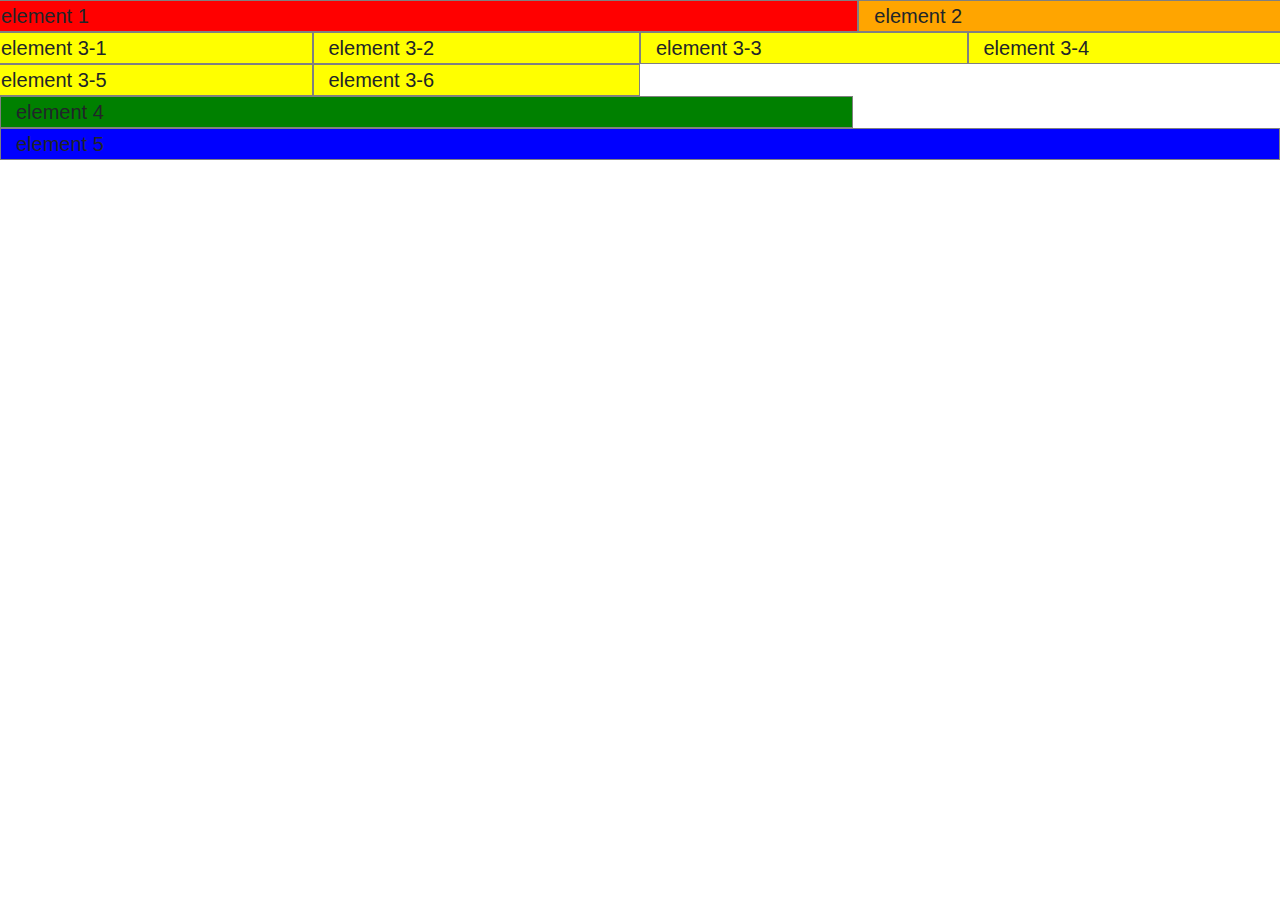
<file: Bootstrap/Bootstrap_lab1/index.html>
<!DOCTYPE html>
<html lang="en">
<head>
	<meta charset="UTF-8">
	<meta name="viewport" content="width=device-width, initial-scale=1.0">
	<title>Bootstrap - Lab 1</title>
	<link rel="stylesheet" type="text/css" href="css/style.css"></style>
	<link rel="stylesheet" href="https://stackpath.bootstrapcdn.com/bootstrap/4.4.1/css/bootstrap.min.css"
		integrity="sha384-Vkoo8x4CGsO3+Hhxv8T/Q5PaXtkKtu6ug5TOeNV6gBiFeWPGFN9MuhOf23Q9Ifjh" crossorigin="anonymous">
	<!-- Link hier je bootstrap! -->

</head>
<body>
	<div class="row">
		<div id="elem1" class="col-xs-12 col-xl-8" >element 1</div>
		<div id="elem2" class="col-xs-12 col-xl-4" >element 2</div>
	</div>

	<div id="sub" class="row">
		<div class="col-xs-12 col-sm-6 col-md-4 col-lg-3" >element 3-1</div>
		<div class="col-xs-12 col-sm-6 col-md-4 col-lg-3">element 3-2</div>
		<div class="col-xs-12 col-sm-6 col-md-4 col-lg-3">element 3-3</div>
		<div class="col-xs-12 col-sm-6 col-md-4 col-lg-3">element 3-4</div>
		<div class="col-xs-12 col-sm-6 col-md-4 col-lg-3">element 3-5</div>
		<div class="col-xs-12 col-sm-6 col-md-4 col-lg-3">element 3-6</div>
	</div>

	<div id="elem4" class="col-xs-12 col-sm-4 col-md-6 col-lg-8">element 4</div>
	<div id="elem5" class="col-xs-12 col-sm-5 col-md-8 col-lg-12">element 5</div>
</body>
</html>
</file>
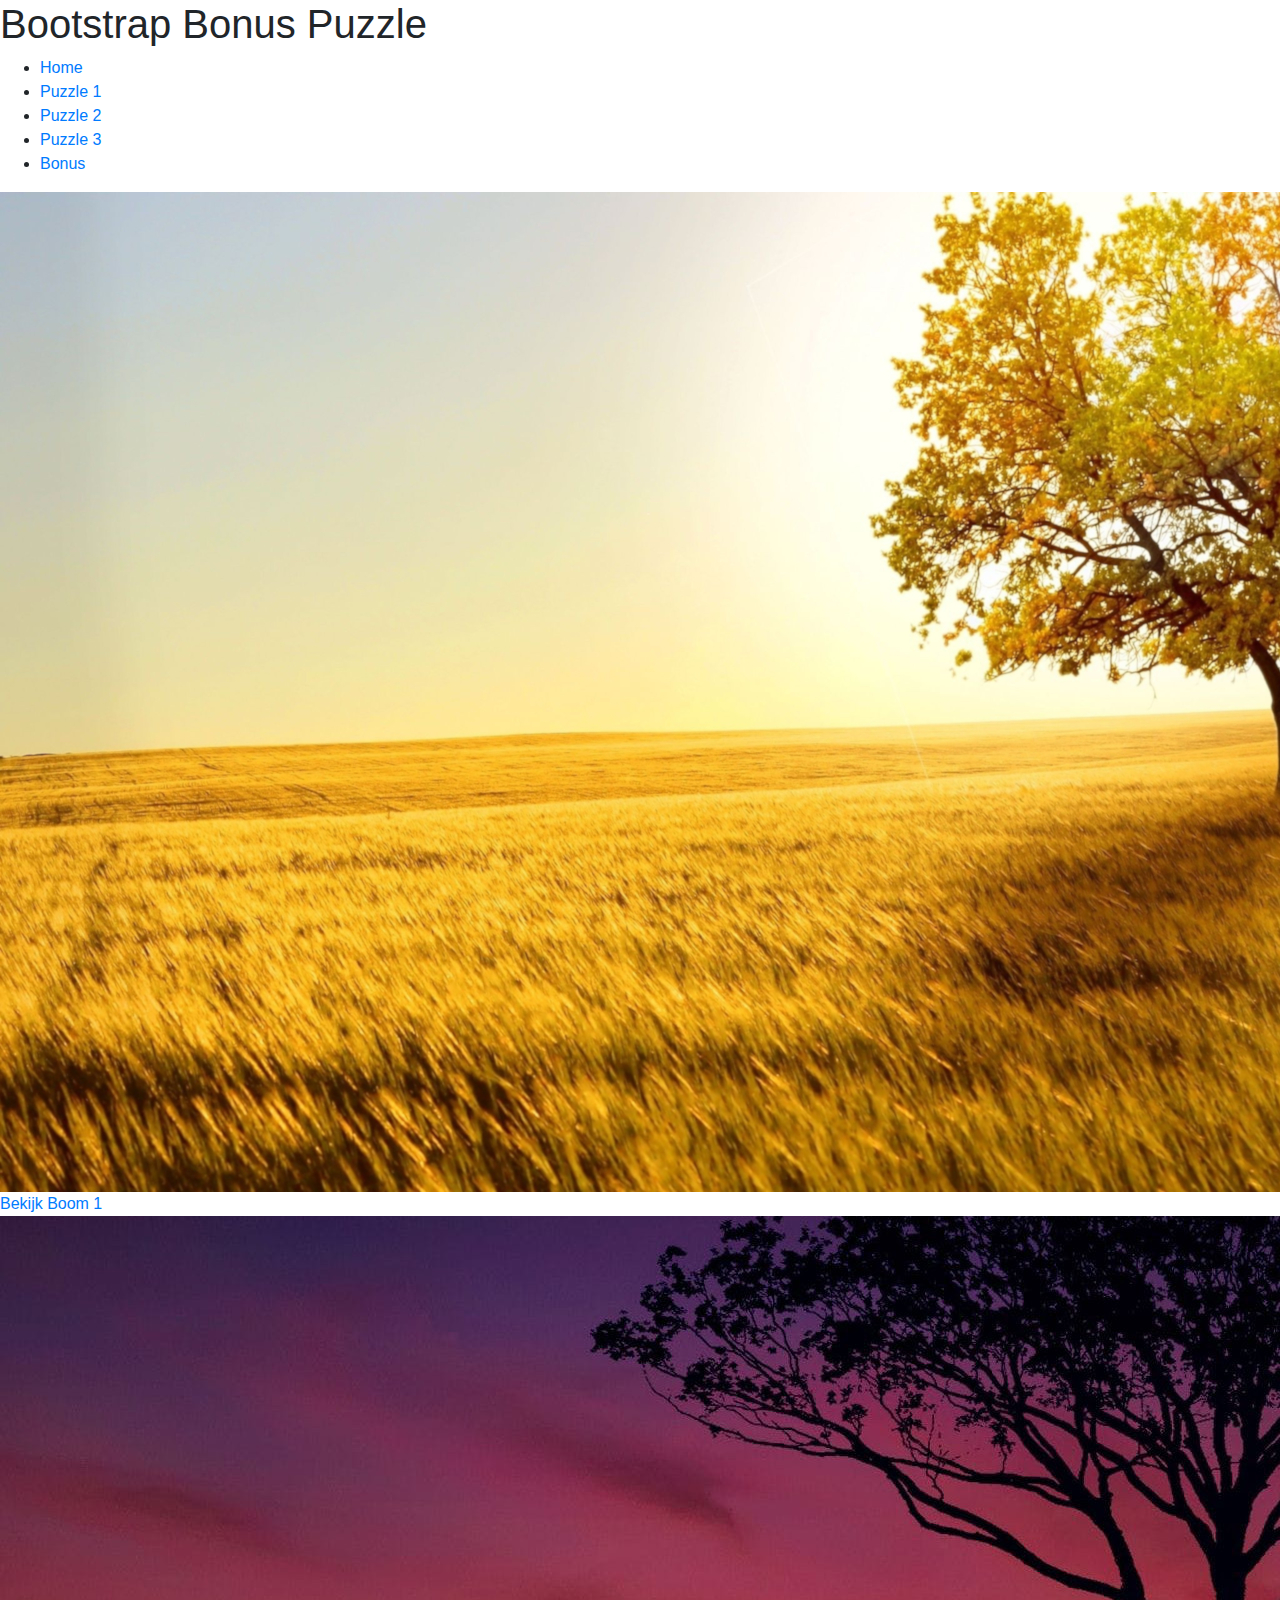
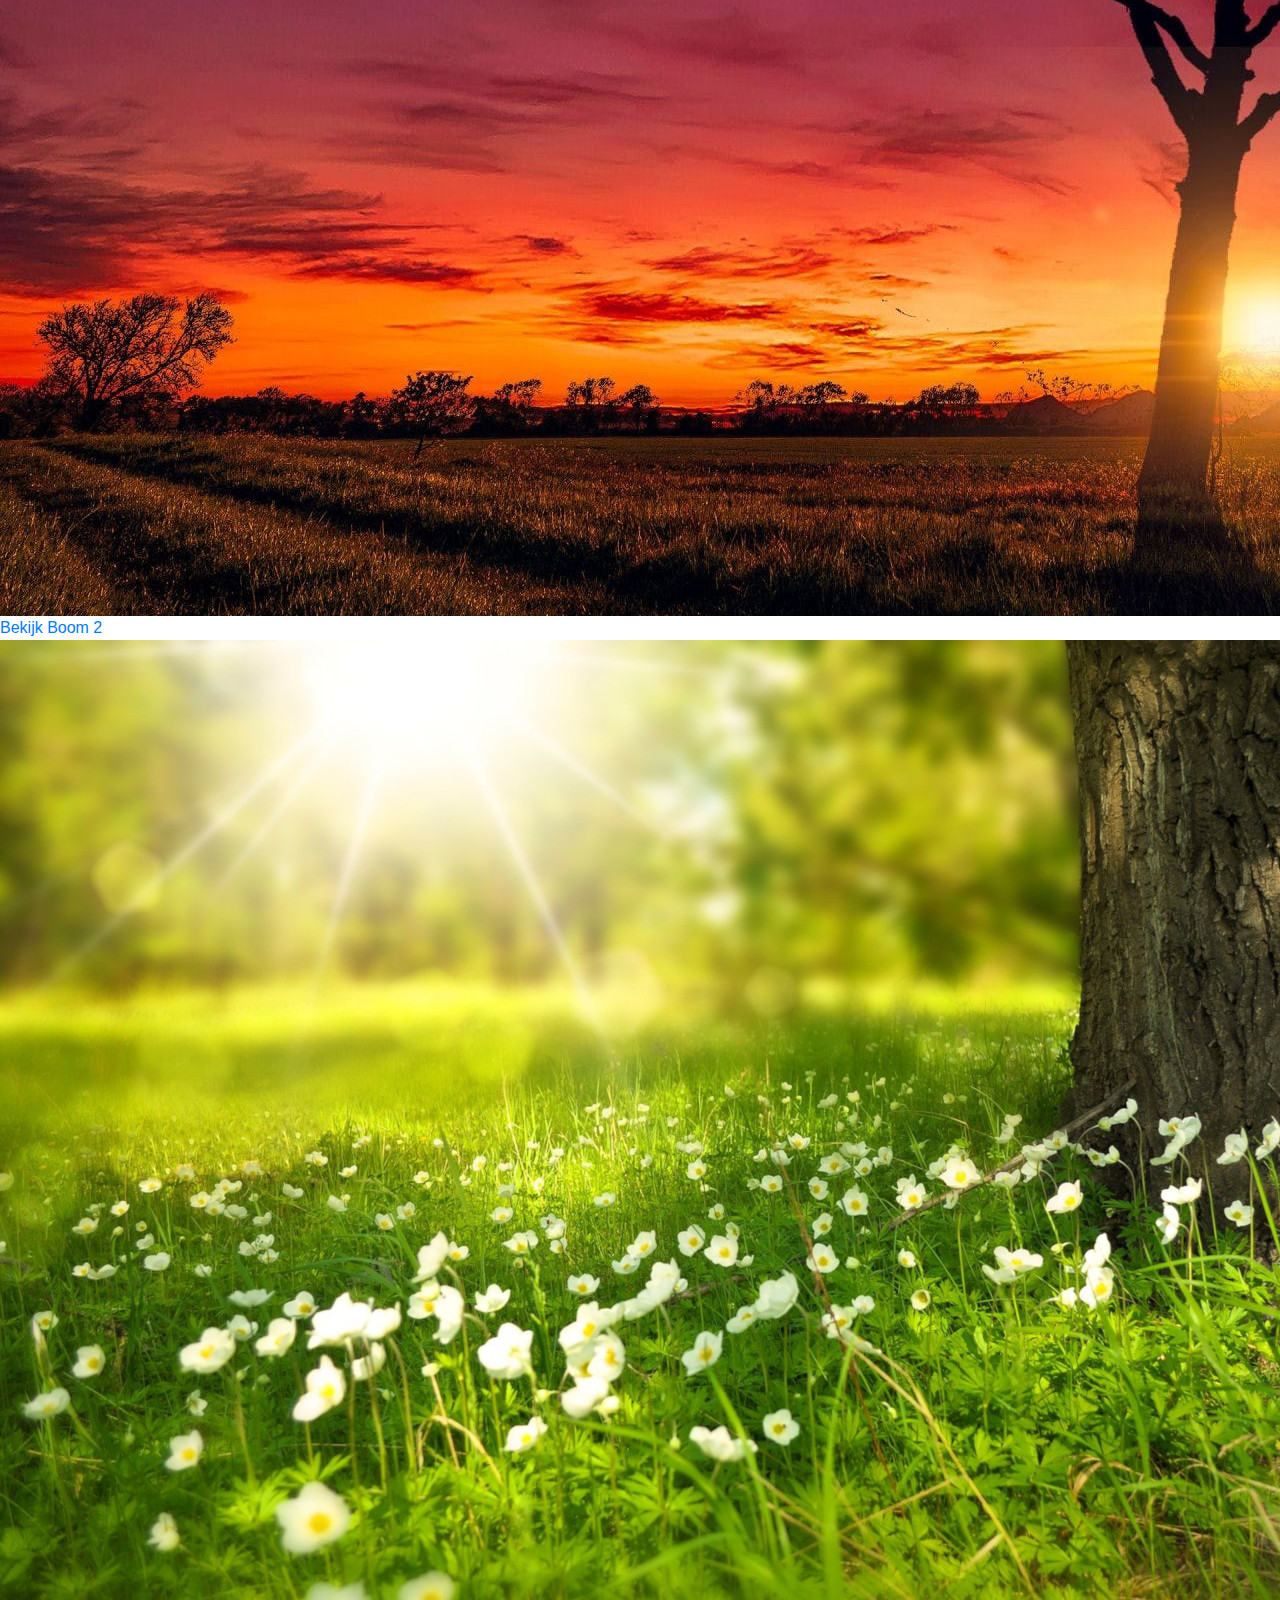
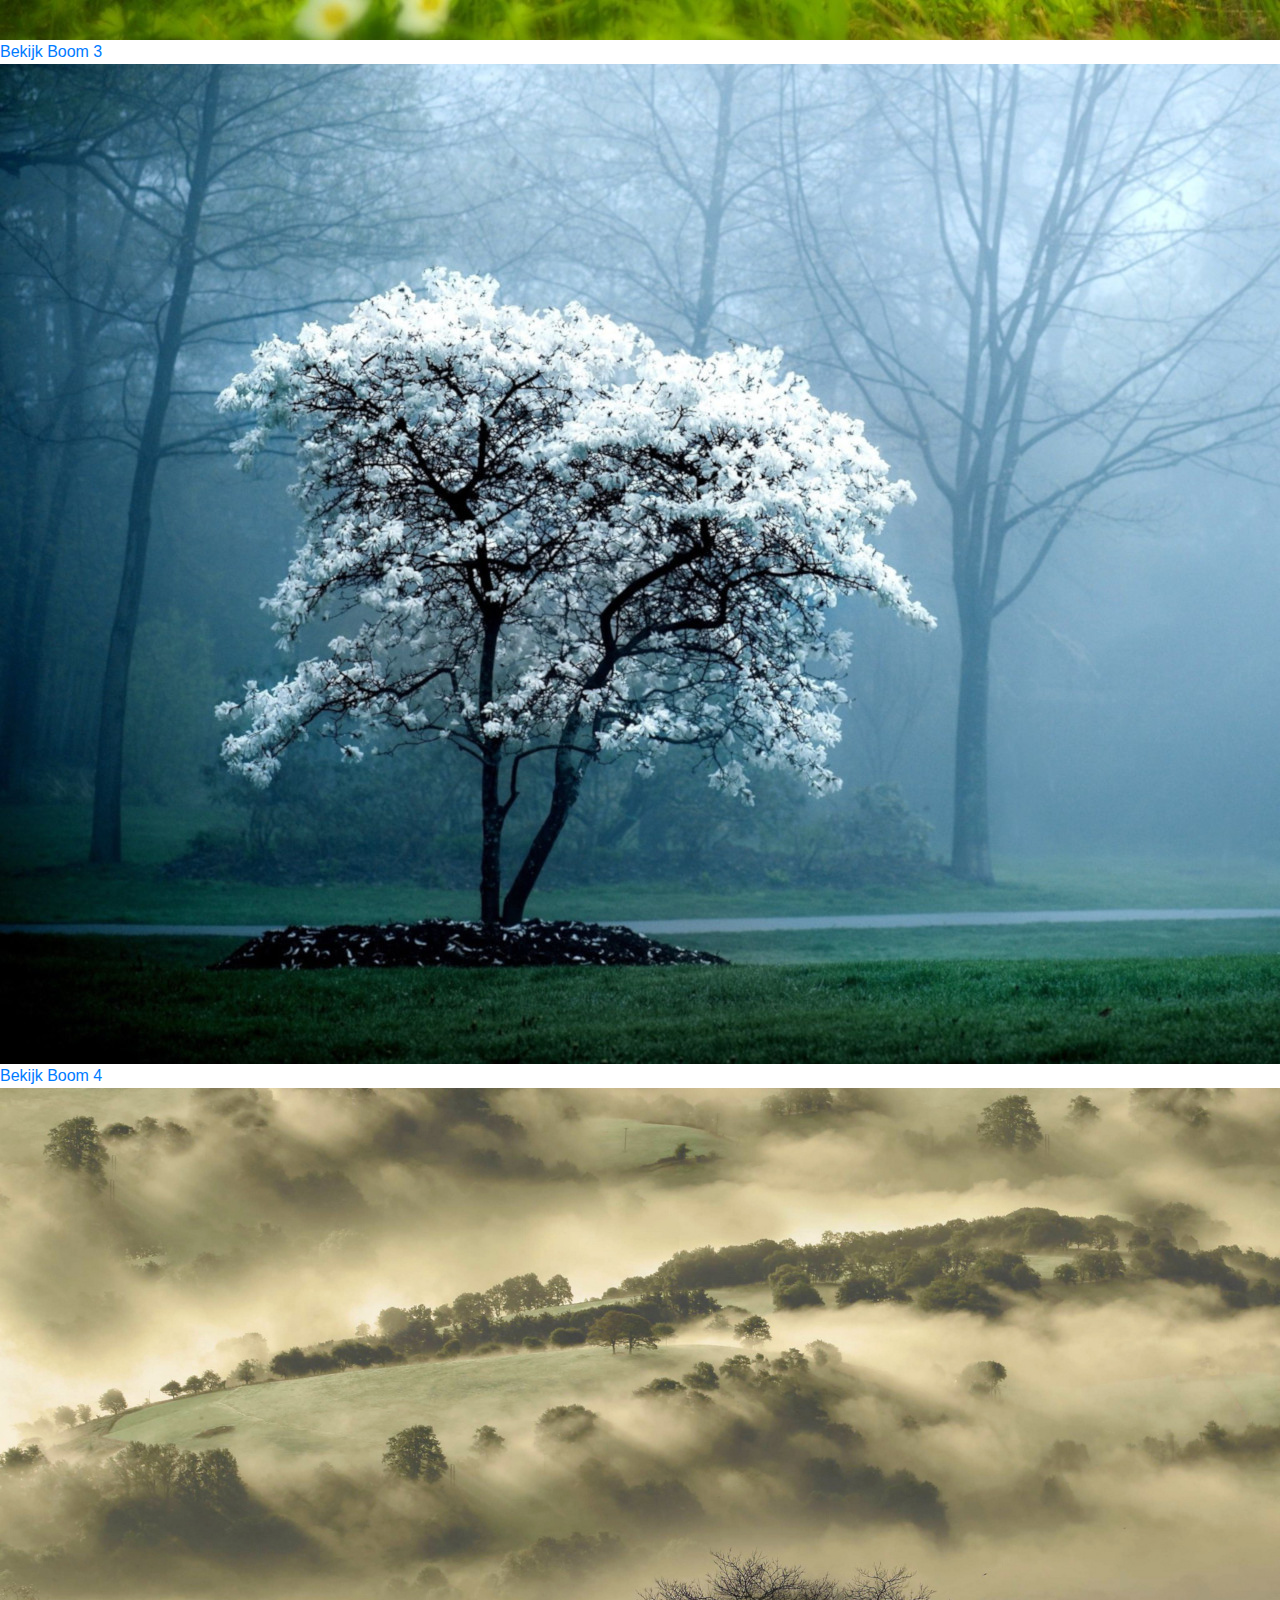
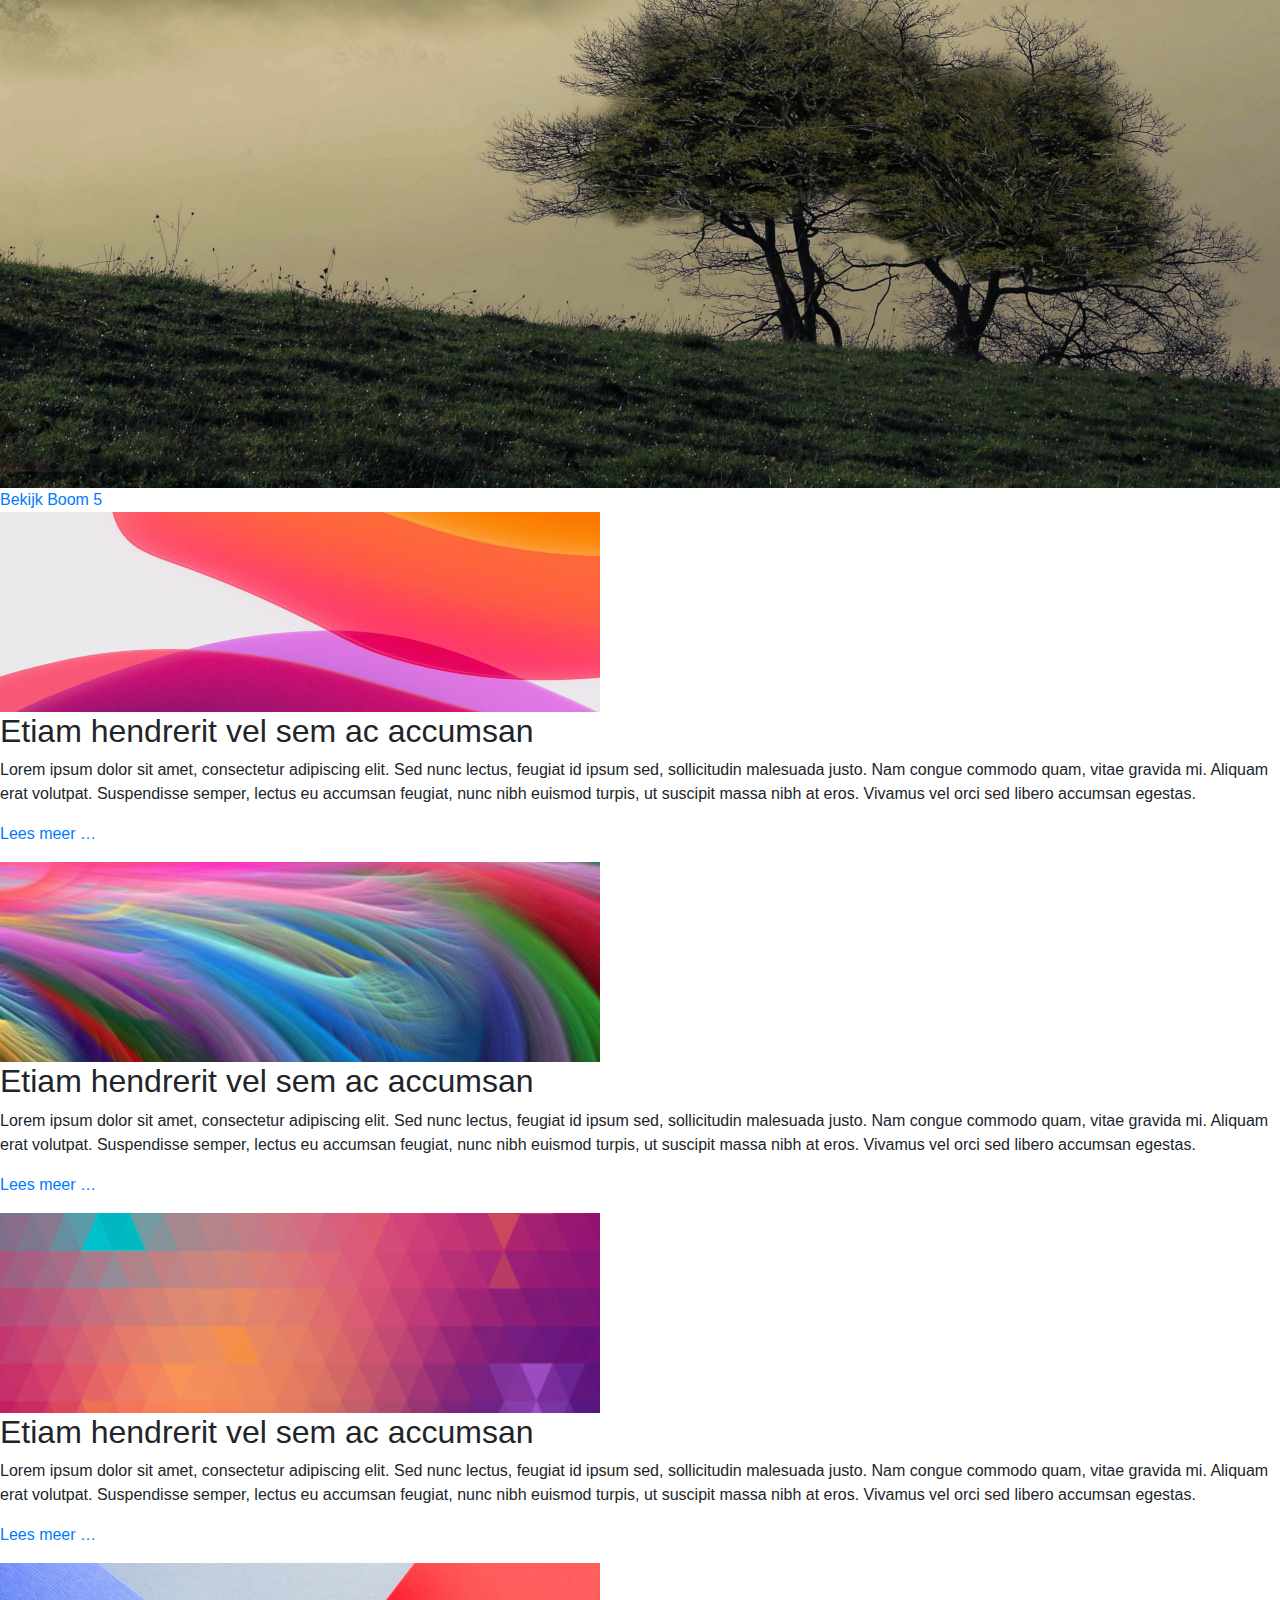
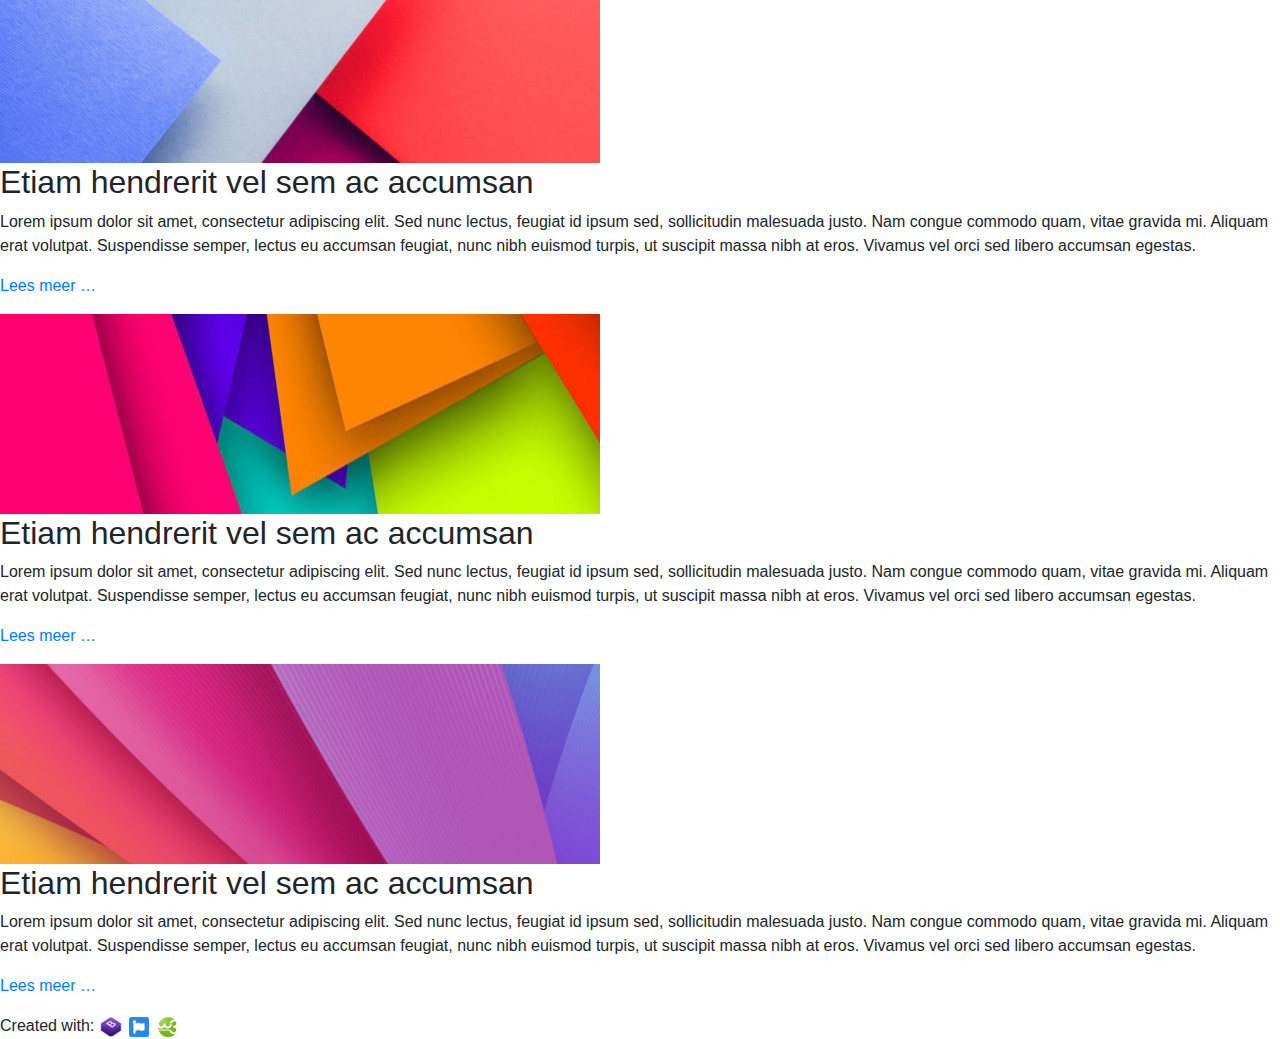
<file: Bootstrap/B3W6O1/bonus.html>
<!DOCTYPE html>
<html lang="en">
<head>
    <meta charset="UTF-8">
    <title>Bootstrap Bonus Puzzle</title>
    <link rel="stylesheet" href="https://maxcdn.bootstrapcdn.com/bootstrap/4.0.0/css/bootstrap.min.css" integrity="sha384-Gn5384xqQ1aoWXA+058RXPxPg6fy4IWvTNh0E263XmFcJlSAwiGgFAW/dAiS6JXm" crossorigin="anonymous">
    <link rel="stylesheet" href="https://use.fontawesome.com/releases/v5.7.2/css/all.css" integrity="sha384-fnmOCqbTlWIlj8LyTjo7mOUStjsKC4pOpQbqyi7RrhN7udi9RwhKkMHpvLbHG9Sr" crossorigin="anonymous">
    <script src="https://code.jquery.com/jquery-3.2.1.slim.min.js" integrity="sha384-KJ3o2DKtIkvYIK3UENzmM7KCkRr/rE9/Qpg6aAZGJwFDMVNA/GpGFF93hXpG5KkN" crossorigin="anonymous"></script>
    <script src="https://cdnjs.cloudflare.com/ajax/libs/popper.js/1.12.9/umd/popper.min.js" integrity="sha384-ApNbgh9B+Y1QKtv3Rn7W3mgPxhU9K/ScQsAP7hUibX39j7fakFPskvXusvfa0b4Q" crossorigin="anonymous"></script>
    <script src="https://maxcdn.bootstrapcdn.com/bootstrap/4.0.0/js/bootstrap.min.js" integrity="sha384-JZR6Spejh4U02d8jOt6vLEHfe/JQGiRRSQQxSfFWpi1MquVdAyjUar5+76PVCmYl" crossorigin="anonymous"></script>
</head>
<body>

<div>
    <div>
        <div>
            <h1>Bootstrap Bonus Puzzle</h1>
        </div>
        <div>
            <a></a>
            <ul>
                <li><a href="index.html">Home</a></li>
                <li><a href="puzzle1.html">Puzzle 1</a></li>
                <li><a href="puzzle2.html">Puzzle 2</a></li>
                <li><a href="puzzle3.html">Puzzle 3</a></li>
                <li><a href="bonus.html">Bonus</a></li>
            </ul>
        </div>
    </div>

    <div>
        <div>
            <a href="img/img1.jpg" target="_blank">
                <img src="img/img1.jpg">
                <span>Bekijk Boom 1</span>
            </a>
            <a href="img/img2.jpg" target="_blank">
                <img src="img/img2.jpg">
                <span>Bekijk Boom 2</span>
            </a>
            <a href="img/img3.jpg" target="_blank">
                <img src="img/img3.jpg">
                <span>Bekijk Boom 3</span>
            </a>
            <a href="img/img4.jpg" target="_blank">
                <img src="img/img4.jpg">
                <span>Bekijk Boom 4</span>
            </a>
            <a href="img/img5.jpg" target="_blank">
                <img src="img/img5.jpg">
                <span>Bekijk Boom 5</span>
            </a>
        </div>
    </div>

    <div>
        <div>
            <div>
                <img src="img/item1.jpg">
                <h2>Etiam hendrerit vel sem ac accumsan</h2>
                <p id="item1text">Lorem ipsum dolor sit amet, consectetur adipiscing elit. Sed nunc lectus, feugiat id ipsum sed, sollicitudin malesuada justo. Nam congue commodo quam, vitae gravida mi. Aliquam erat volutpat. Suspendisse semper, lectus eu accumsan feugiat, nunc nibh euismod turpis, ut suscipit massa nibh at eros. Vivamus vel orci sed libero accumsan egestas. </p>
                <p><a href="#item1text">Lees meer &hellip;</a></p>
            </div>
            <div>
                <img src="img/item2.jpg">
                <h2>Etiam hendrerit vel sem ac accumsan</h2>
                <p id="item2text">Lorem ipsum dolor sit amet, consectetur adipiscing elit. Sed nunc lectus, feugiat id ipsum sed, sollicitudin malesuada justo. Nam congue commodo quam, vitae gravida mi. Aliquam erat volutpat. Suspendisse semper, lectus eu accumsan feugiat, nunc nibh euismod turpis, ut suscipit massa nibh at eros. Vivamus vel orci sed libero accumsan egestas. </p>
                <p><a href="#item2text">Lees meer &hellip;</a></p>
            </div>
            <div>
                <img src="img/item3.jpg">
                <h2>Etiam hendrerit vel sem ac accumsan</h2>
                <p id="item3text">Lorem ipsum dolor sit amet, consectetur adipiscing elit. Sed nunc lectus, feugiat id ipsum sed, sollicitudin malesuada justo. Nam congue commodo quam, vitae gravida mi. Aliquam erat volutpat. Suspendisse semper, lectus eu accumsan feugiat, nunc nibh euismod turpis, ut suscipit massa nibh at eros. Vivamus vel orci sed libero accumsan egestas. </p>
                <p><a href="#item3text">Lees meer &hellip;</a></p>
            </div>
        </div>

        <div>
            <div>
                <img src="img/item4.jpg">
                <h2>Etiam hendrerit vel sem ac accumsan</h2>
                <p id="item4text">Lorem ipsum dolor sit amet, consectetur adipiscing elit. Sed nunc lectus, feugiat id ipsum sed, sollicitudin malesuada justo. Nam congue commodo quam, vitae gravida mi. Aliquam erat volutpat. Suspendisse semper, lectus eu accumsan feugiat, nunc nibh euismod turpis, ut suscipit massa nibh at eros. Vivamus vel orci sed libero accumsan egestas. </p>
                <p><a href="#item4text">Lees meer &hellip;</a></p>
            </div>
            <div>
                <img src="img/item5.jpg">
                <h2>Etiam hendrerit vel sem ac accumsan</h2>
                <p id="item5text">Lorem ipsum dolor sit amet, consectetur adipiscing elit. Sed nunc lectus, feugiat id ipsum sed, sollicitudin malesuada justo. Nam congue commodo quam, vitae gravida mi. Aliquam erat volutpat. Suspendisse semper, lectus eu accumsan feugiat, nunc nibh euismod turpis, ut suscipit massa nibh at eros. Vivamus vel orci sed libero accumsan egestas. </p>
                <p><a href="#item5text">Lees meer &hellip;</a></p>
            </div>
            <div>
                <img src="img/item6.jpg">
                <h2>Etiam hendrerit vel sem ac accumsan</h2>
                <p id="item6text">Lorem ipsum dolor sit amet, consectetur adipiscing elit. Sed nunc lectus, feugiat id ipsum sed, sollicitudin malesuada justo. Nam congue commodo quam, vitae gravida mi. Aliquam erat volutpat. Suspendisse semper, lectus eu accumsan feugiat, nunc nibh euismod turpis, ut suscipit massa nibh at eros. Vivamus vel orci sed libero accumsan egestas. </p>
                <p><a href="#item6text">Lees meer &hellip;</a></p>
            </div>
        </div>
    </div>

    <div>
        <div>
            <span>Created with:</span>
            <a href="https://getbootstrap.com/" target="_blank"><img src="img/logo-bootstrap.png"></a>
            <a href="https://fontawesome.com/" target="_blank"><img src="img/logo-fontawsome.png"></a>
            <a href="https://w3schools.com/" target="_blank"><img src="img/logo-w3schools.png"></a>
        </div>
    </div>
</div>
</body>
</html>
</file>
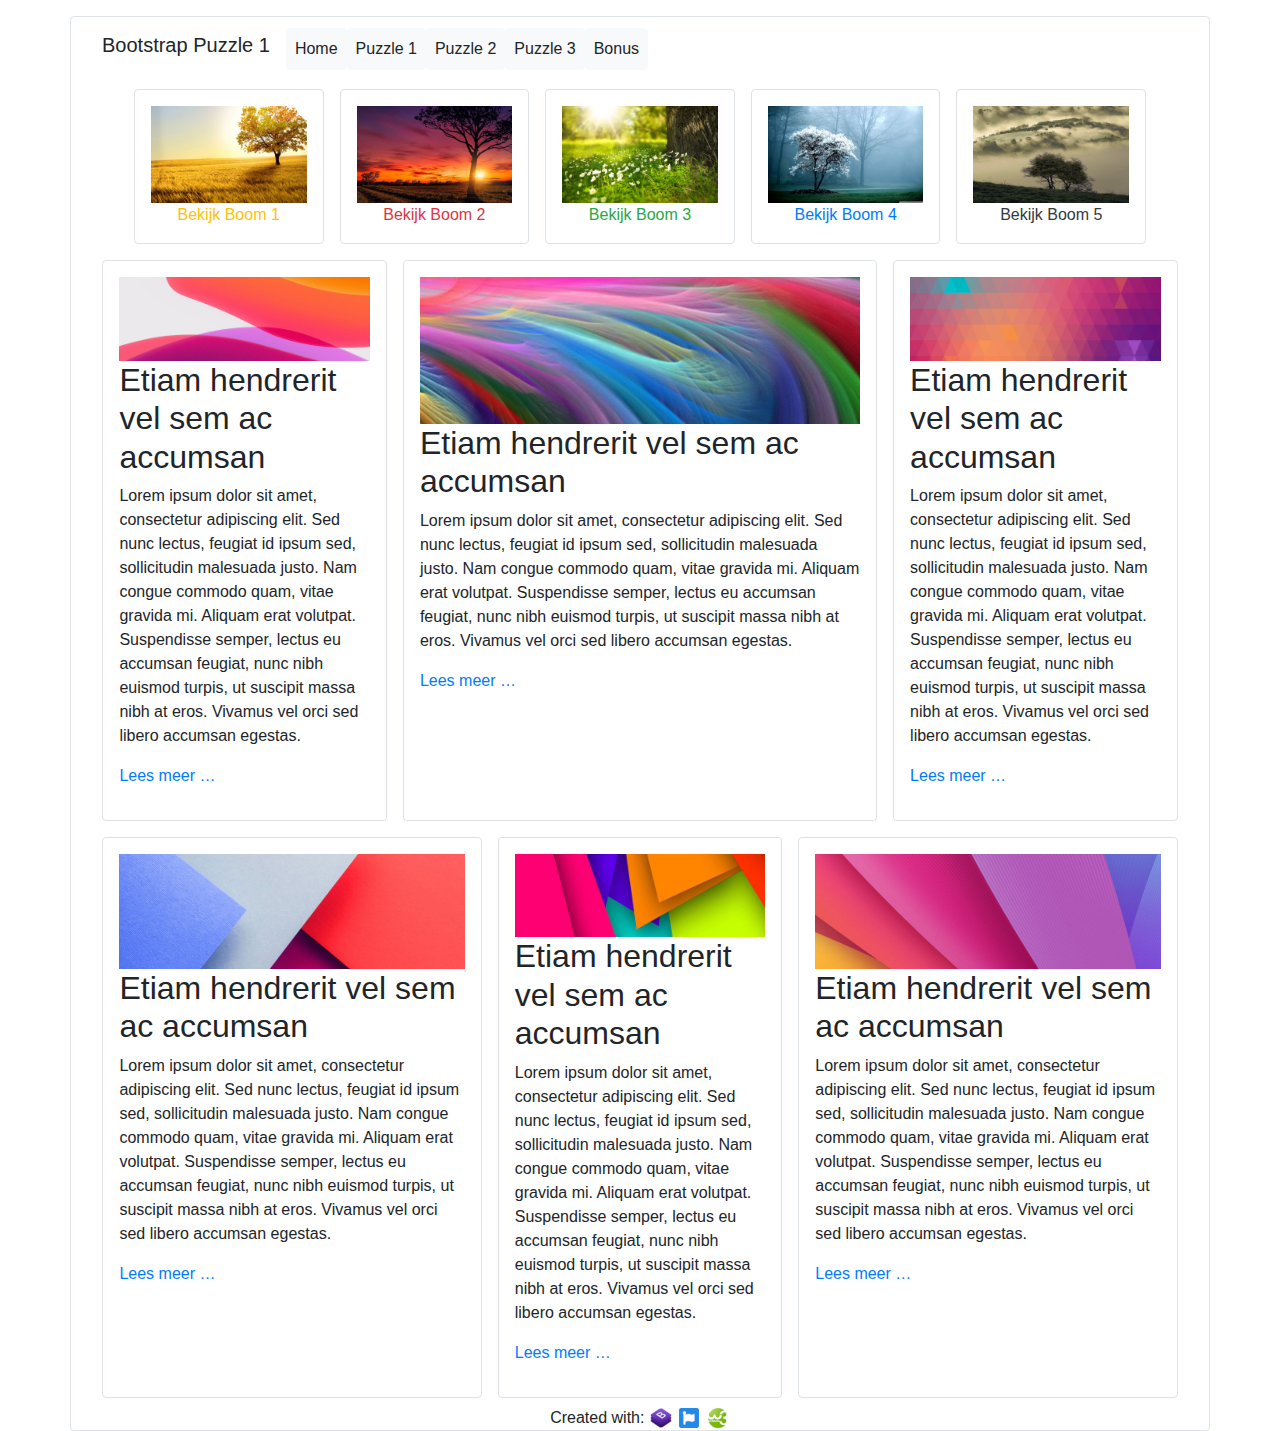
<file: Bootstrap/B3W6O1/puzzle1.html>
<!DOCTYPE html>
<html lang="en">
<head>
    <meta charset="UTF-8">
    <title>Bootstrap Puzzle 1</title>
    <link rel="stylesheet" href="https://maxcdn.bootstrapcdn.com/bootstrap/4.0.0/css/bootstrap.min.css" integrity="sha384-Gn5384xqQ1aoWXA+058RXPxPg6fy4IWvTNh0E263XmFcJlSAwiGgFAW/dAiS6JXm" crossorigin="anonymous">
    <link rel="stylesheet" href="https://use.fontawesome.com/releases/v5.7.2/css/all.css" integrity="sha384-fnmOCqbTlWIlj8LyTjo7mOUStjsKC4pOpQbqyi7RrhN7udi9RwhKkMHpvLbHG9Sr" crossorigin="anonymous">
    <script src="https://code.jquery.com/jquery-3.2.1.slim.min.js" integrity="sha384-KJ3o2DKtIkvYIK3UENzmM7KCkRr/rE9/Qpg6aAZGJwFDMVNA/GpGFF93hXpG5KkN" crossorigin="anonymous"></script>
    <script src="https://cdnjs.cloudflare.com/ajax/libs/popper.js/1.12.9/umd/popper.min.js" integrity="sha384-ApNbgh9B+Y1QKtv3Rn7W3mgPxhU9K/ScQsAP7hUibX39j7fakFPskvXusvfa0b4Q" crossorigin="anonymous"></script>
    <script src="https://maxcdn.bootstrapcdn.com/bootstrap/4.0.0/js/bootstrap.min.js" integrity="sha384-JZR6Spejh4U02d8jOt6vLEHfe/JQGiRRSQQxSfFWpi1MquVdAyjUar5+76PVCmYl" crossorigin="anonymous"></script>
</head>
<body>

<div class="container border rounded mt-3">
    <div class="navbar navbar-expand-md">
        <div>
            <h1 class="navbar-brand">Bootstrap Puzzle 1</h1>
        </div>
        <div class="d-print inline-block" class="container-fluid">
            <a></a>
            <ul class="nav navbar-nav">
                <li class="nav-item"><a class="nav-link btn btn-light" href="index.html">Home</a></li>
                <li class="nav-item"><a class="nav-link btn btn-light" href="puzzle1.html">Puzzle 1</a></li>
                <li class="nav-item"><a class="nav-link btn btn-light" href="puzzle2.html">Puzzle 2</a></li>
                <li class="nav-item"><a class="nav-link btn btn-light" href="puzzle3.html">Puzzle 3</a></li>
                <li class="nav-item"><a class="nav-link btn btn-light" href="bonus.html">Bonus</a></li>
            </ul>
        </div>
    </div>

    <div>
        <div class="row justify-content-center text-center">
            <a class="border rounded col-2 p-3 m-2 text-warning" href="img/img1.jpg" target="_blank">
                <img class="img-fluid" src="img/img1.jpg">
                <span>Bekijk Boom 1</span>
            </a>
            <a class="border rounded col-2 p-3 m-2 text-danger" href="img/img2.jpg" target="_blank">
                <img class="img-fluid" src="img/img2.jpg">
                <span>Bekijk Boom 2</span>
            </a>
            <a class="border rounded col-2 p-3 m-2 text-success" href="img/img3.jpg" target="_blank">
                <img class="img-fluid" src="img/img3.jpg">
                <span>Bekijk Boom 3</span>
            </a>
            <a class="border rounded col-2 p-3 m-2 text-primary" href="img/img4.jpg" target="_blank">
                <img class="img-fluid" src="img/img4.jpg">
                <span>Bekijk Boom 4</span>
            </a>
            <a class="border rounded col-2 p-3 m-2 text-dark" href="img/img5.jpg" target="_blank">
                <img class="img-fluid" src="img/img5.jpg">
                <span>Bekijk Boom 5</span>
            </a>
        </div>
    </div>

    <div>
        <div class="row justify-content-center">
            <div class="border rounded col-3 p-3 m-2">
                <img class="img-fluid" src="img/item1.jpg">
                <h2>Etiam hendrerit vel sem ac accumsan</h2>
                <p id="item1text">Lorem ipsum dolor sit amet, consectetur adipiscing elit. Sed nunc lectus, feugiat id ipsum sed, sollicitudin malesuada justo. Nam congue commodo quam, vitae gravida mi. Aliquam erat volutpat. Suspendisse semper, lectus eu accumsan feugiat, nunc nibh euismod turpis, ut suscipit massa nibh at eros. Vivamus vel orci sed libero accumsan egestas. </p>
                <p><a href="#item1text">Lees meer &hellip;</a></p>
            </div>
            <div class="border rounded col-5 p-3 m-2">
                <img class="img-fluid" src="img/item2.jpg">
                <h2>Etiam hendrerit vel sem ac accumsan</h2>
                <p id="item2text">Lorem ipsum dolor sit amet, consectetur adipiscing elit. Sed nunc lectus, feugiat id ipsum sed, sollicitudin malesuada justo. Nam congue commodo quam, vitae gravida mi. Aliquam erat volutpat. Suspendisse semper, lectus eu accumsan feugiat, nunc nibh euismod turpis, ut suscipit massa nibh at eros. Vivamus vel orci sed libero accumsan egestas. </p>
                <p><a href="#item2text">Lees meer &hellip;</a></p>
            </div>
            <div class="border rounded col-3 p-3 m-2">
                <img class="img-fluid" src="img/item3.jpg">
                <h2>Etiam hendrerit vel sem ac accumsan</h2>
                <p id="item3text">Lorem ipsum dolor sit amet, consectetur adipiscing elit. Sed nunc lectus, feugiat id ipsum sed, sollicitudin malesuada justo. Nam congue commodo quam, vitae gravida mi. Aliquam erat volutpat. Suspendisse semper, lectus eu accumsan feugiat, nunc nibh euismod turpis, ut suscipit massa nibh at eros. Vivamus vel orci sed libero accumsan egestas. </p>
                <p><a href="#item3text">Lees meer &hellip;</a></p>
            </div>
        </div>

        <div class="row justify-content-center">
            <div class="border rounded col-4 p-3 m-2">
                <img class="img-fluid" src="img/item4.jpg">
                <h2>Etiam hendrerit vel sem ac accumsan</h2>
                <p id="item4text">Lorem ipsum dolor sit amet, consectetur adipiscing elit. Sed nunc lectus, feugiat id ipsum sed, sollicitudin malesuada justo. Nam congue commodo quam, vitae gravida mi. Aliquam erat volutpat. Suspendisse semper, lectus eu accumsan feugiat, nunc nibh euismod turpis, ut suscipit massa nibh at eros. Vivamus vel orci sed libero accumsan egestas. </p>
                <p><a href="#item4text">Lees meer &hellip;</a></p>
            </div>
            <div class="border rounded col-3 p-3 m-2">
                <img class="img-fluid" src="img/item5.jpg">
                <h2>Etiam hendrerit vel sem ac accumsan</h2>
                <p id="item5text">Lorem ipsum dolor sit amet, consectetur adipiscing elit. Sed nunc lectus, feugiat id ipsum sed, sollicitudin malesuada justo. Nam congue commodo quam, vitae gravida mi. Aliquam erat volutpat. Suspendisse semper, lectus eu accumsan feugiat, nunc nibh euismod turpis, ut suscipit massa nibh at eros. Vivamus vel orci sed libero accumsan egestas. </p>
                <p><a href="#item5text">Lees meer &hellip;</a></p>
            </div>
            <div class="border rounded col-4 p-3 m-2">
                <img class="img-fluid" src="img/item6.jpg">
                <h2>Etiam hendrerit vel sem ac accumsan</h2>
                <p id="item6text">Lorem ipsum dolor sit amet, consectetur adipiscing elit. Sed nunc lectus, feugiat id ipsum sed, sollicitudin malesuada justo. Nam congue commodo quam, vitae gravida mi. Aliquam erat volutpat. Suspendisse semper, lectus eu accumsan feugiat, nunc nibh euismod turpis, ut suscipit massa nibh at eros. Vivamus vel orci sed libero accumsan egestas. </p>
                <p><a href="#item6text">Lees meer &hellip;</a></p>
            </div>
        </div>
    </div>

    <div>
        <div class="text-center">
            <span>Created with:</span>
            <a href="https://getbootstrap.com/" target="_blank"><img src="img/logo-bootstrap.png"></a>
            <a href="https://fontawesome.com/" target="_blank"><img src="img/logo-fontawsome.png"></a>
            <a href="https://w3schools.com/" target="_blank"><img src="img/logo-w3schools.png"></a>
        </div>
    </div>
</div>
</body>
</html>
</file>
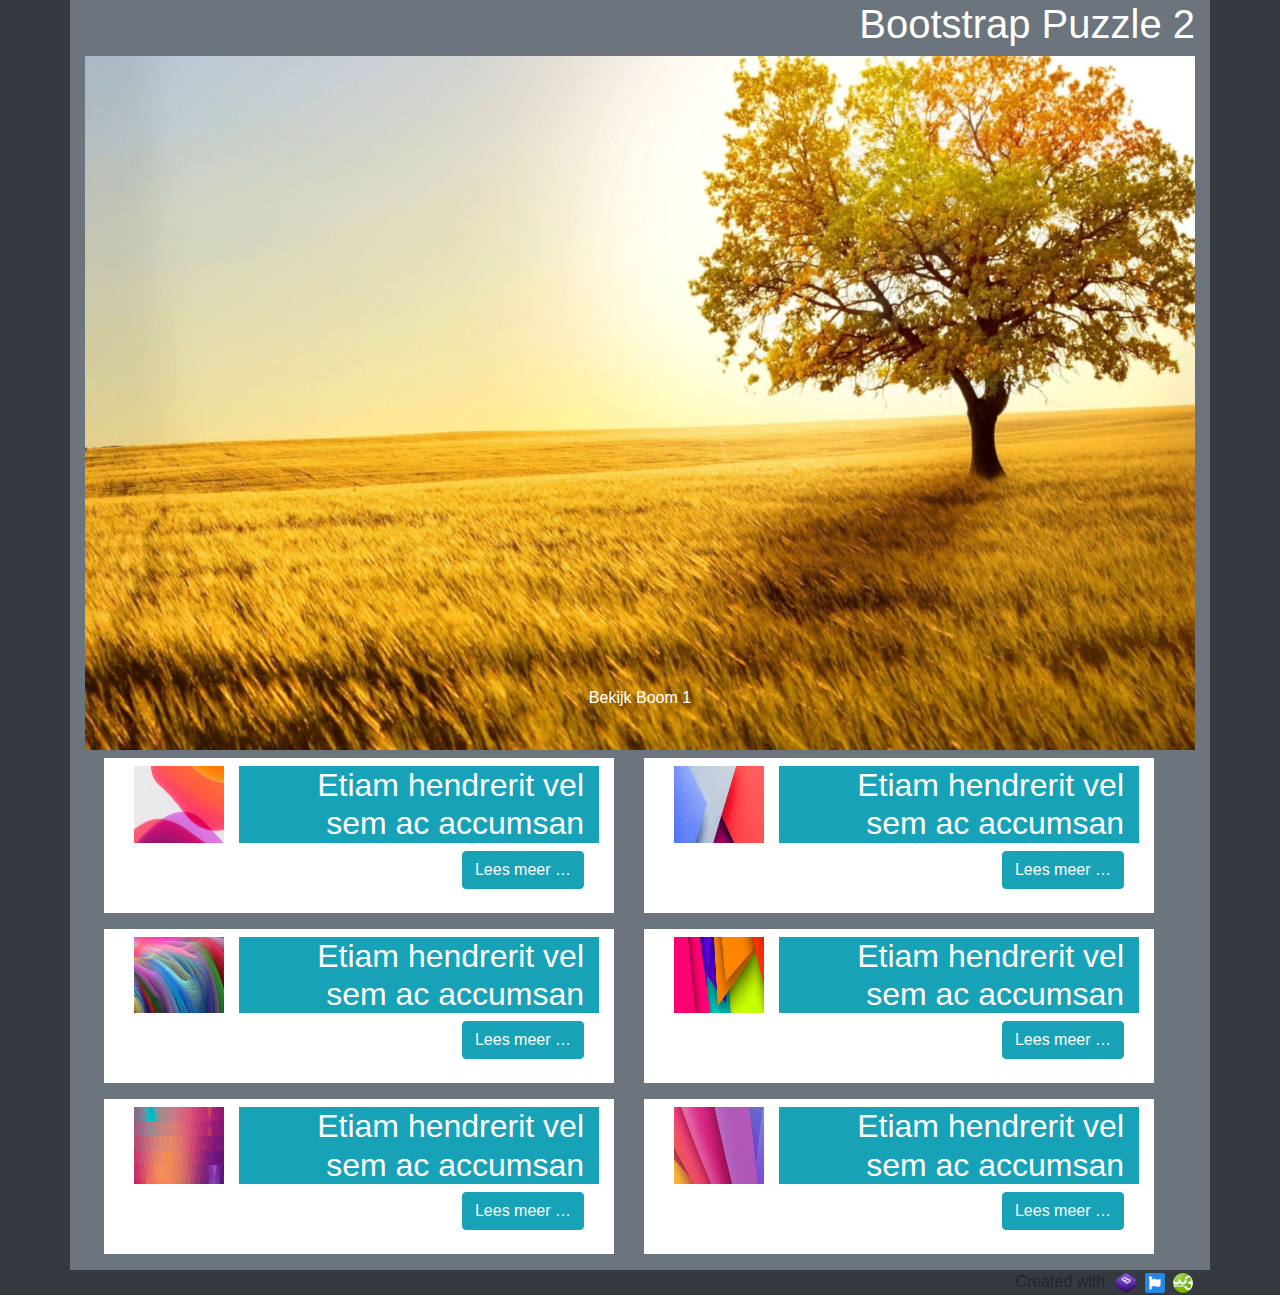
<file: Bootstrap/B3W6O1/puzzle2.html>
<!DOCTYPE html>
<html lang="en">
<head>
    <meta charset="UTF-8">
    <title>Bootstrap Puzzle 2</title>
    <link rel="stylesheet" href="https://maxcdn.bootstrapcdn.com/bootstrap/4.0.0/css/bootstrap.min.css" integrity="sha384-Gn5384xqQ1aoWXA+058RXPxPg6fy4IWvTNh0E263XmFcJlSAwiGgFAW/dAiS6JXm" crossorigin="anonymous">
    <link rel="stylesheet" href="https://use.fontawesome.com/releases/v5.7.2/css/all.css" integrity="sha384-fnmOCqbTlWIlj8LyTjo7mOUStjsKC4pOpQbqyi7RrhN7udi9RwhKkMHpvLbHG9Sr" crossorigin="anonymous">
    <script src="https://code.jquery.com/jquery-3.2.1.slim.min.js" integrity="sha384-KJ3o2DKtIkvYIK3UENzmM7KCkRr/rE9/Qpg6aAZGJwFDMVNA/GpGFF93hXpG5KkN" crossorigin="anonymous"></script>
    <script src="https://cdnjs.cloudflare.com/ajax/libs/popper.js/1.12.9/umd/popper.min.js" integrity="sha384-ApNbgh9B+Y1QKtv3Rn7W3mgPxhU9K/ScQsAP7hUibX39j7fakFPskvXusvfa0b4Q" crossorigin="anonymous"></script>
    <script src="https://maxcdn.bootstrapcdn.com/bootstrap/4.0.0/js/bootstrap.min.js" integrity="sha384-JZR6Spejh4U02d8jOt6vLEHfe/JQGiRRSQQxSfFWpi1MquVdAyjUar5+76PVCmYl" crossorigin="anonymous"></script>
</head>
<body class="bg-dark">

<div class="container bg-secondary">
    <div>
        <div>
            <h1 class="text-white float-right">Bootstrap Puzzle 2</h1>
        </div>
        <div class="dropdown order-1">
            <a class="btn btn-secondary fas fa-bars fa-3x text-white" data-toggle="dropdown"></a>
            <ul class="dropdown-menu mt-0 rounded-0">
                <li><a class="dropdown-item" href="index.html">Home</a></li>
                <li><a class="dropdown-item" href="puzzle1.html">Puzzle 1</a></li>
                <li><a class="dropdown-item active" href="puzzle2.html">Puzzle 2</a></li>
                <li><a class="dropdown-item" href="puzzle3.html">Puzzle 3</a></li>
                <li><a class="dropdown-item" href="bonus.html">Bonus</a></li>
            </ul>
        </div>
    </div>

    <div class="carousel-inner">
        <div class="caorusel slide" data-ride="carousel">
            <a class="carousel-item active" href="img/img1.jpg" target="_blank">
                <img class="img-fluid position-relative" src="img/img1.jpg">
                <span class="position-absolute carousel-caption">Bekijk Boom 1</span>
            </a>
            <a class="carousel-item" href="img/img2.jpg" target="_blank">
                <img class="img-fluid position-relative" src="img/img2.jpg">
                <span class="position-absolute carousel-caption">Bekijk Boom 2</span>
            </a>
            <a class="carousel-item" href="img/img3.jpg" target="_blank">
                <img class="img-fluid position-relative" src="img/img3.jpg">
                <span class="position-absolute carousel-caption">Bekijk Boom 3</span>
            </a>
            <a class="carousel-item" href="img/img4.jpg" target="_blank">
                <img class="img-fluid position-relative" src="img/img4.jpg">
                <span class="position-absolute carousel-caption">Bekijk Boom 4</span>
            </a>
            <a class="carousel-item" href="img/img5.jpg" target="_blank">
                <img class="img-fluid position-relative" src="img/img5.jpg">
                <span class="position-absolute carousel-caption">Bekijk Boom 5</span>
            </a>
        </div>
    </div>

    <div class="container bg-secondary row">
        <div class="pt-2 col-6">
            <div class="bg-white container pt-2 pb-2 mb-3 row ml-1">
                <img class="w-100 col-3" src="img/item1.jpg">
                <h2 class="bg-info col-9 m-0 text-right text-white">Etiam hendrerit vel sem ac accumsan</h2>
                <p id="item1text" class="collapse">Lorem ipsum dolor sit amet, consectetur adipiscing elit. Sed nunc lectus, feugiat id ipsum sed, sollicitudin malesuada justo. Nam congue commodo quam, vitae gravida mi. Aliquam erat volutpat. Suspendisse semper, lectus eu accumsan feugiat, nunc nibh euismod turpis, ut suscipit massa nibh at eros. Vivamus vel orci sed libero accumsan egestas. </p>
                <p class="ext-right col-12 mt-2"><a class="btn btn-info float-right" data-toggle="collapse" href="#item1text">Lees meer &hellip;</a></p>
            </div>
            <div class="bg-white container pt-2 pb-2 mb-3 row ml-1">
                <img class="w-100 col-3" src="img/item2.jpg">
                <h2 class="bg-info col-9 m-0 text-right text-white">Etiam hendrerit vel sem ac accumsan</h2>
                <p id="item2text" class="collapse">Lorem ipsum dolor sit amet, consectetur adipiscing elit. Sed nunc lectus, feugiat id ipsum sed, sollicitudin malesuada justo. Nam congue commodo quam, vitae gravida mi. Aliquam erat volutpat. Suspendisse semper, lectus eu accumsan feugiat, nunc nibh euismod turpis, ut suscipit massa nibh at eros. Vivamus vel orci sed libero accumsan egestas. </p>
                <p class="ext-right col-12 mt-2"><a class="btn btn-info float-right" data-toggle="collapse" href="#item2text">Lees meer &hellip;</a></p>
            </div>
            <div class="bg-white container pt-2 pb-2 mb-3 row ml-1">
                <img class="w-100 col-3" src="img/item3.jpg">
                <h2 class="bg-info col-9 m-0 text-right text-white">Etiam hendrerit vel sem ac accumsan</h2>
                <p id="item3text" class="collapse">Lorem ipsum dolor sit amet, consectetur adipiscing elit. Sed nunc lectus, feugiat id ipsum sed, sollicitudin malesuada justo. Nam congue commodo quam, vitae gravida mi. Aliquam erat volutpat. Suspendisse semper, lectus eu accumsan feugiat, nunc nibh euismod turpis, ut suscipit massa nibh at eros. Vivamus vel orci sed libero accumsan egestas. </p>
                <p class="ext-right col-12 mt-2"><a class="btn btn-info float-right" data-toggle="collapse" href="#item3text">Lees meer &hellip;</a></p>
            </div>
        </div>

        <div class="pt-2 col-6">
            <div class="bg-white container pt-2 pb-2 mb-3 row ml-1">
                <img class="w-100 col-3" src="img/item4.jpg">
                <h2 class="bg-info col-9 m-0 text-right text-white">Etiam hendrerit vel sem ac accumsan</h2>
                <p id="item4text"class="collapse">Lorem ipsum dolor sit amet, consectetur adipiscing elit. Sed nunc lectus, feugiat id ipsum sed, sollicitudin malesuada justo. Nam congue commodo quam, vitae gravida mi. Aliquam erat volutpat. Suspendisse semper, lectus eu accumsan feugiat, nunc nibh euismod turpis, ut suscipit massa nibh at eros. Vivamus vel orci sed libero accumsan egestas. </p>
                <p class="ext-right col-12 mt-2"><a class="btn btn-info float-right" data-toggle="collapse" href="#item4text">Lees meer &hellip;</a></p>
            </div>
            <div class="bg-white container pt-2 pb-2 mb-3 row ml-1">
                <img class="w-100 col-3" src="img/item5.jpg">
                <h2 class="bg-info col-9 m-0 text-right text-white">Etiam hendrerit vel sem ac accumsan</h2>
                <p id="item5text" class="collapse">Lorem ipsum dolor sit amet, consectetur adipiscing elit. Sed nunc lectus, feugiat id ipsum sed, sollicitudin malesuada justo. Nam congue commodo quam, vitae gravida mi. Aliquam erat volutpat. Suspendisse semper, lectus eu accumsan feugiat, nunc nibh euismod turpis, ut suscipit massa nibh at eros. Vivamus vel orci sed libero accumsan egestas. </p>
                <p class="ext-right col-12 mt-2"><a class="btn btn-info float-right" data-toggle="collapse" href="#item5text">Lees meer &hellip;</a></p>
            </div>
            <div class="bg-white container pt-2 pb-2 mb-3 row ml-1">
                <img class="w-100 col-3" src="img/item6.jpg">
                <h2 class="bg-info col-9 m-0 text-right text-white">Etiam hendrerit vel sem ac accumsan</h2>
                <p id="item6text"class="collapse">Lorem ipsum dolor sit amet, consectetur adipiscing elit. Sed nunc lectus, feugiat id ipsum sed, sollicitudin malesuada justo. Nam congue commodo quam, vitae gravida mi. Aliquam erat volutpat. Suspendisse semper, lectus eu accumsan feugiat, nunc nibh euismod turpis, ut suscipit massa nibh at eros. Vivamus vel orci sed libero accumsan egestas. </p>
                <p class="ext-right col-12 mt-2"><a class="btn btn-info float-right" data-toggle="collapse" href="#item6text">Lees meer &hellip;</a></p>
            </div>
        </div>
    </div>

    <div>
        <div class="float-right">
            <span>Created with:</span>
            <a href="https://getbootstrap.com/" target="_blank"><img src="img/logo-bootstrap.png"></a>
            <a href="https://fontawesome.com/" target="_blank"><img src="img/logo-fontawsome.png"></a>
            <a href="https://w3schools.com/" target="_blank"><img src="img/logo-w3schools.png"></a>
        </div>
    </div>
</div>
</body>
</html>
</file>
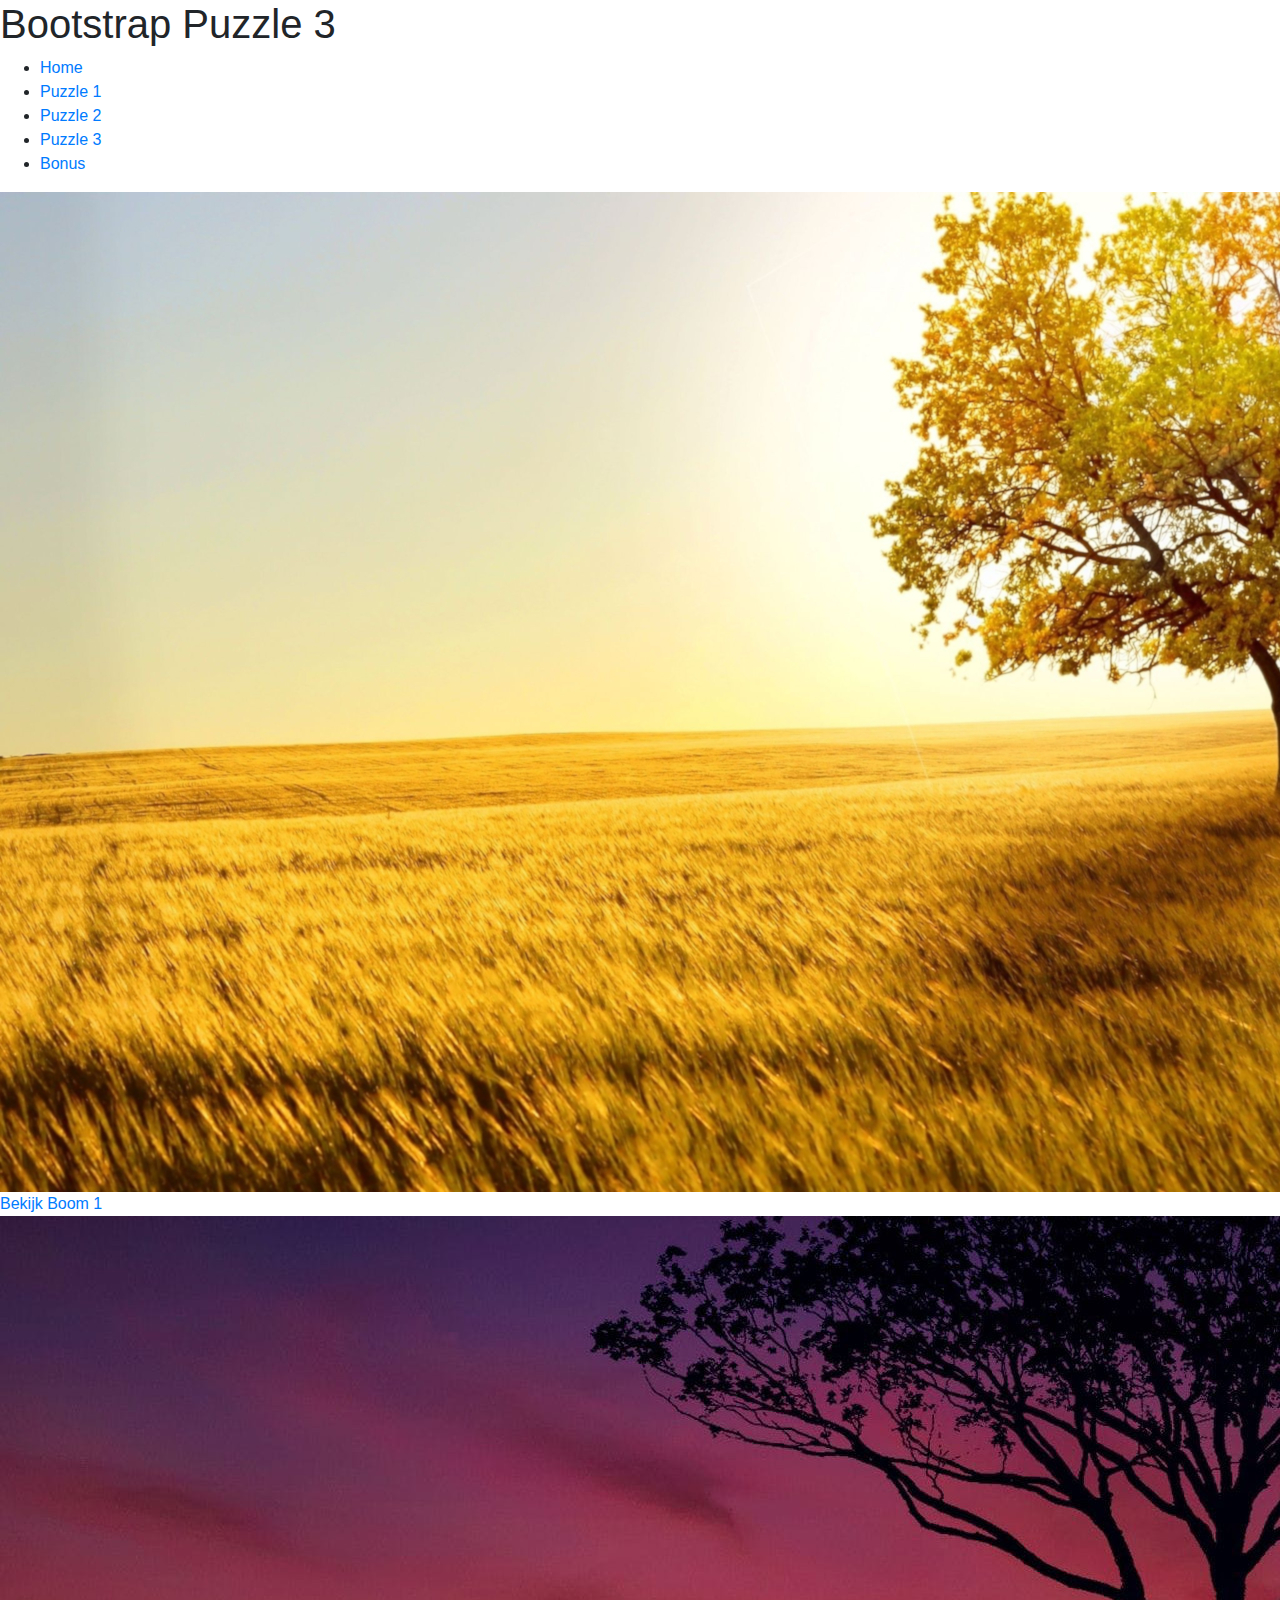
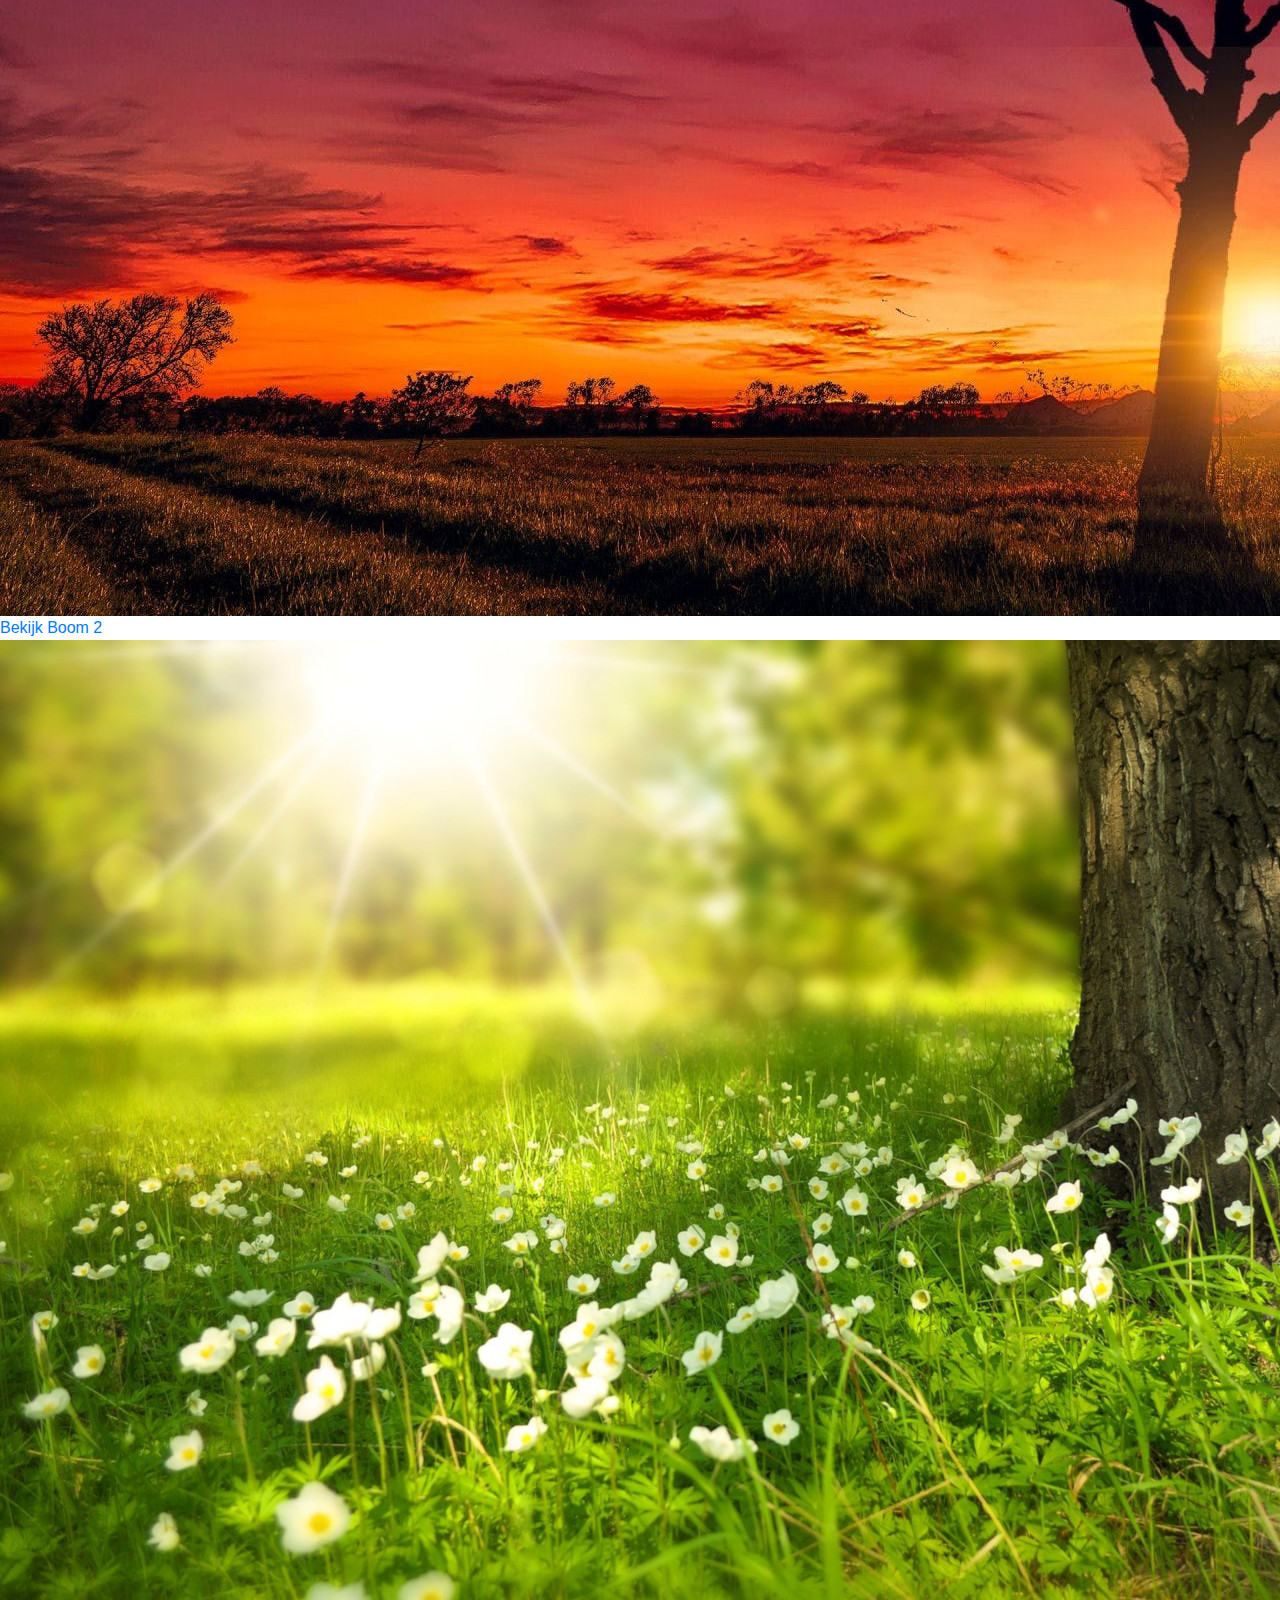
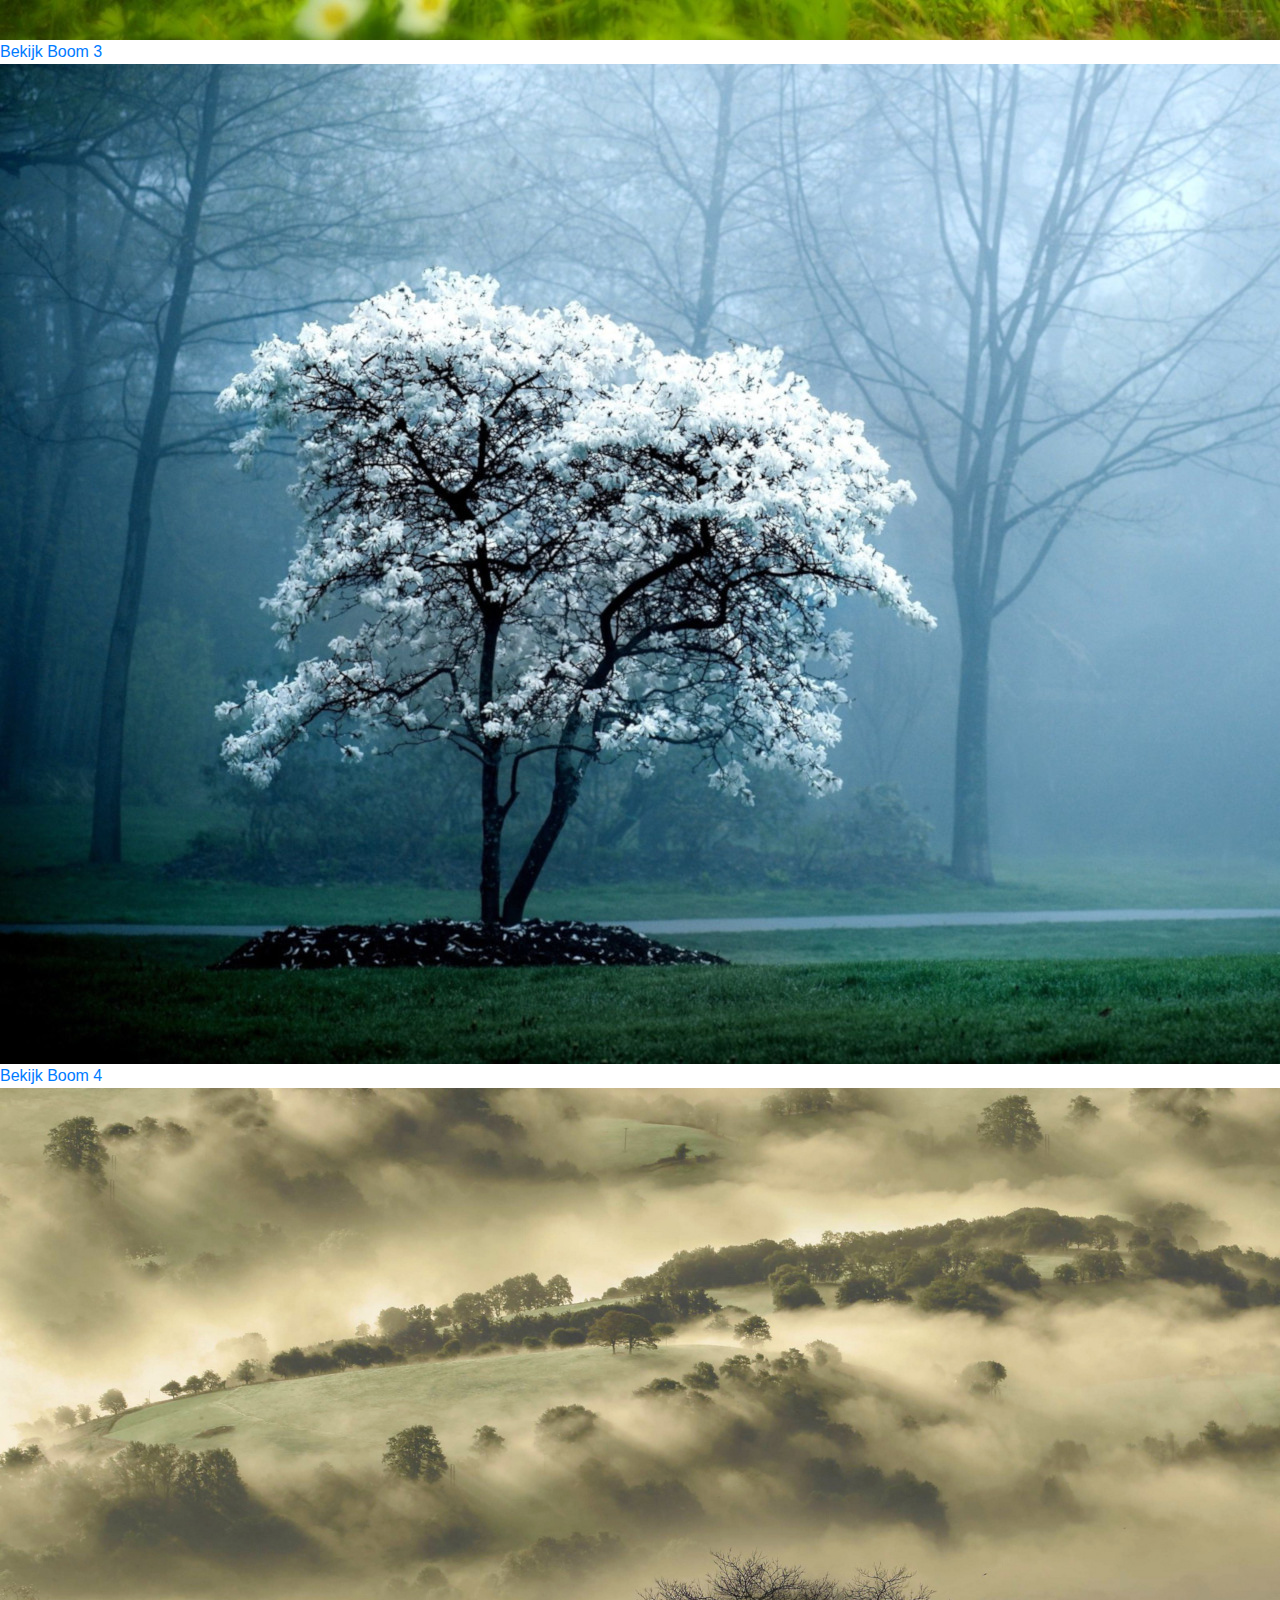
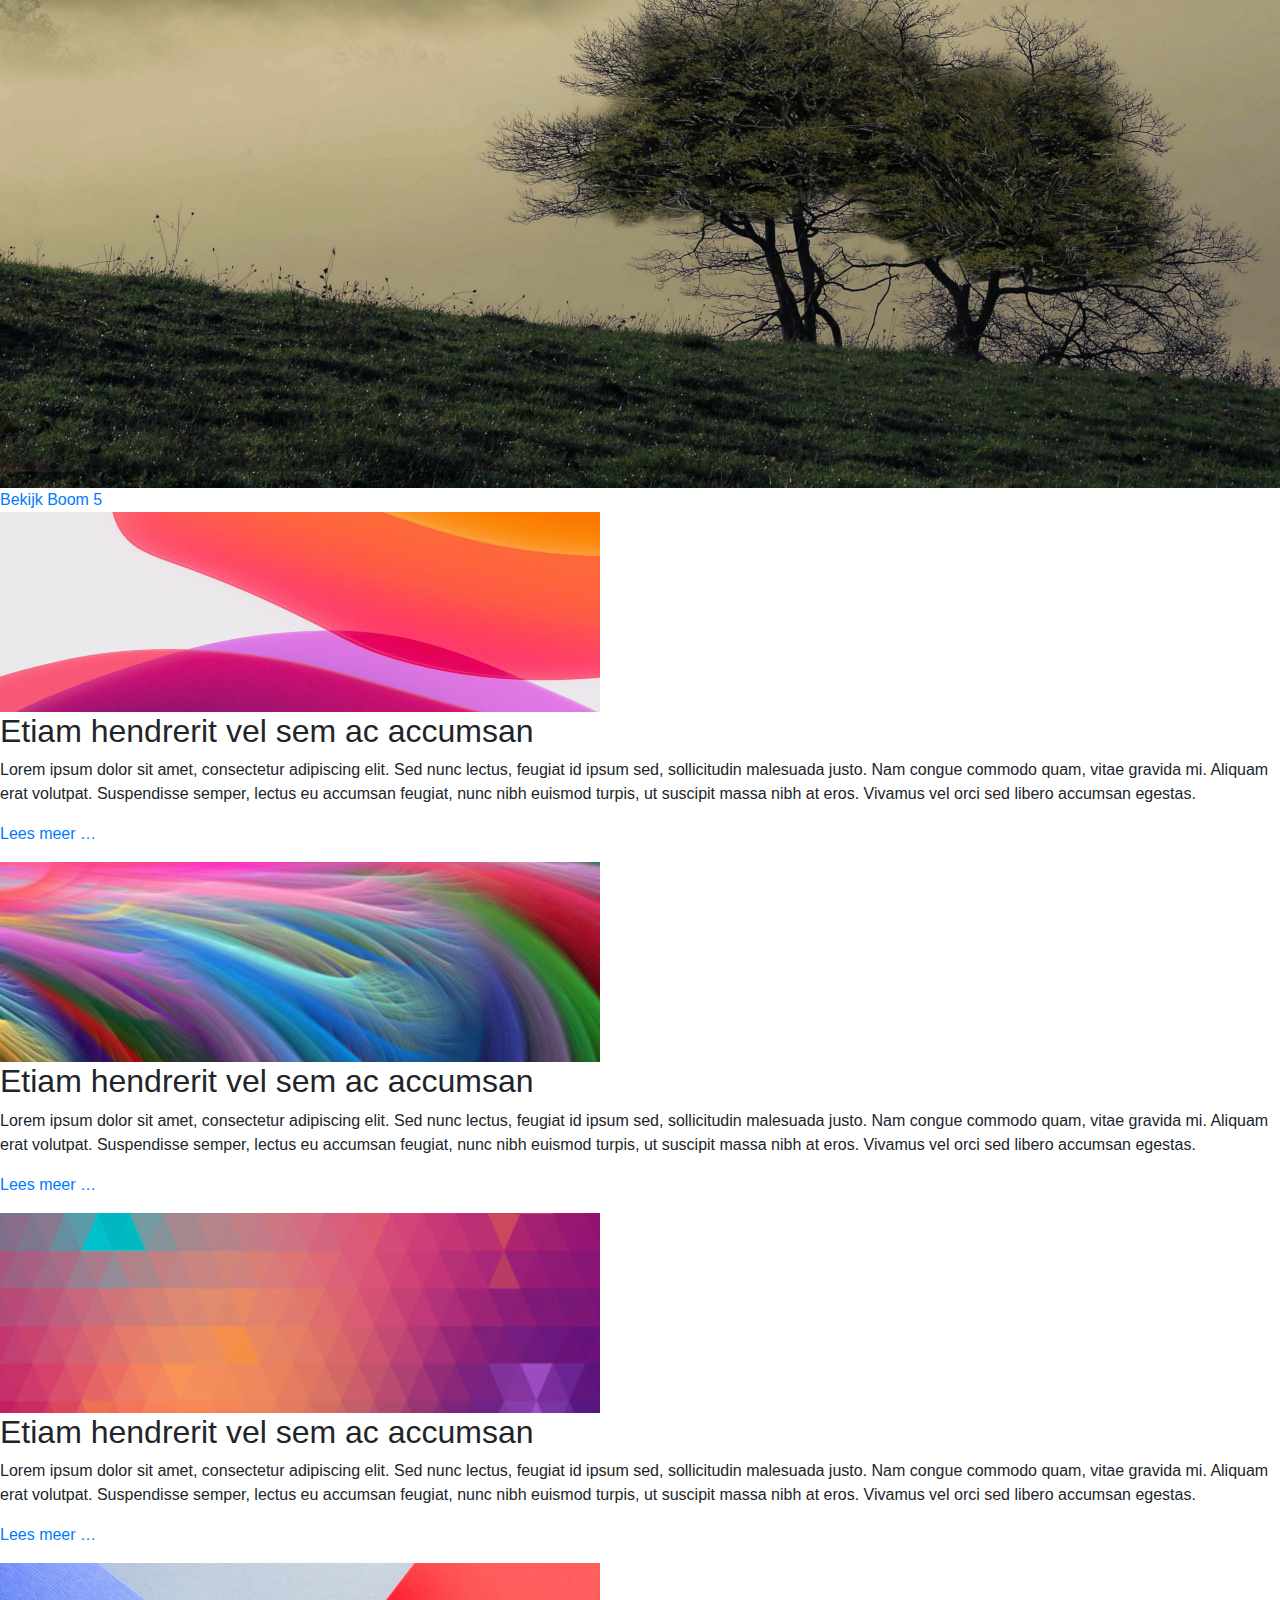
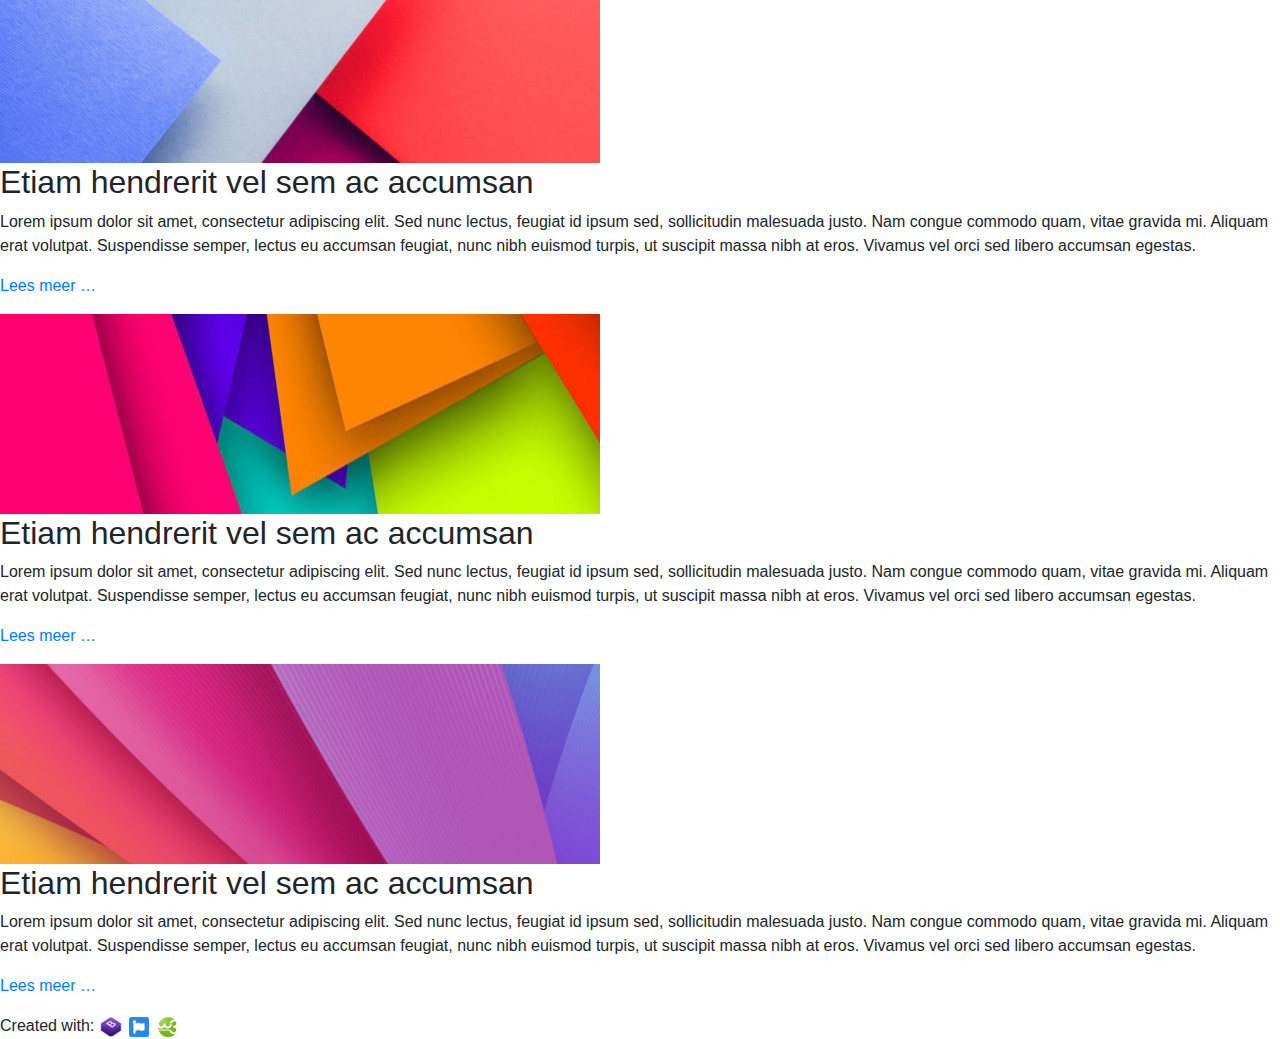
<file: Bootstrap/B3W6O1/puzzle3.html>
<!DOCTYPE html>
<html lang="en">
<head>
    <meta charset="UTF-8">
    <title>Bootstrap Puzzle 3</title>
    <link rel="stylesheet" href="https://maxcdn.bootstrapcdn.com/bootstrap/4.0.0/css/bootstrap.min.css" integrity="sha384-Gn5384xqQ1aoWXA+058RXPxPg6fy4IWvTNh0E263XmFcJlSAwiGgFAW/dAiS6JXm" crossorigin="anonymous">
    <link rel="stylesheet" href="https://use.fontawesome.com/releases/v5.7.2/css/all.css" integrity="sha384-fnmOCqbTlWIlj8LyTjo7mOUStjsKC4pOpQbqyi7RrhN7udi9RwhKkMHpvLbHG9Sr" crossorigin="anonymous">
    <script src="https://code.jquery.com/jquery-3.2.1.slim.min.js" integrity="sha384-KJ3o2DKtIkvYIK3UENzmM7KCkRr/rE9/Qpg6aAZGJwFDMVNA/GpGFF93hXpG5KkN" crossorigin="anonymous"></script>
    <script src="https://cdnjs.cloudflare.com/ajax/libs/popper.js/1.12.9/umd/popper.min.js" integrity="sha384-ApNbgh9B+Y1QKtv3Rn7W3mgPxhU9K/ScQsAP7hUibX39j7fakFPskvXusvfa0b4Q" crossorigin="anonymous"></script>
    <script src="https://maxcdn.bootstrapcdn.com/bootstrap/4.0.0/js/bootstrap.min.js" integrity="sha384-JZR6Spejh4U02d8jOt6vLEHfe/JQGiRRSQQxSfFWpi1MquVdAyjUar5+76PVCmYl" crossorigin="anonymous"></script>
</head>
<body>

<div>
    <div>
        <div>
            <h1>Bootstrap Puzzle 3</h1>
        </div>
        <div>
            <a></a>
            <ul>
                <li><a href="index.html">Home</a></li>
                <li><a href="puzzle1.html">Puzzle 1</a></li>
                <li><a href="puzzle2.html">Puzzle 2</a></li>
                <li><a href="puzzle3.html">Puzzle 3</a></li>
                <li><a href="bonus.html">Bonus</a></li>
            </ul>
        </div>
    </div>

    <div>
        <div>
            <a href="img/img1.jpg" target="_blank">
                <img src="img/img1.jpg">
                <span>Bekijk Boom 1</span>
            </a>
            <a href="img/img2.jpg" target="_blank">
                <img src="img/img2.jpg">
                <span>Bekijk Boom 2</span>
            </a>
            <a href="img/img3.jpg" target="_blank">
                <img src="img/img3.jpg">
                <span>Bekijk Boom 3</span>
            </a>
            <a href="img/img4.jpg" target="_blank">
                <img src="img/img4.jpg">
                <span>Bekijk Boom 4</span>
            </a>
            <a href="img/img5.jpg" target="_blank">
                <img src="img/img5.jpg">
                <span>Bekijk Boom 5</span>
            </a>
        </div>
    </div>

    <div>
        <div>
            <div>
                <img src="img/item1.jpg">
                <h2>Etiam hendrerit vel sem ac accumsan</h2>
                <p id="item1text">Lorem ipsum dolor sit amet, consectetur adipiscing elit. Sed nunc lectus, feugiat id ipsum sed, sollicitudin malesuada justo. Nam congue commodo quam, vitae gravida mi. Aliquam erat volutpat. Suspendisse semper, lectus eu accumsan feugiat, nunc nibh euismod turpis, ut suscipit massa nibh at eros. Vivamus vel orci sed libero accumsan egestas. </p>
                <p><a href="#item1text">Lees meer &hellip;</a></p>
            </div>
            <div>
                <img src="img/item2.jpg">
                <h2>Etiam hendrerit vel sem ac accumsan</h2>
                <p id="item2text">Lorem ipsum dolor sit amet, consectetur adipiscing elit. Sed nunc lectus, feugiat id ipsum sed, sollicitudin malesuada justo. Nam congue commodo quam, vitae gravida mi. Aliquam erat volutpat. Suspendisse semper, lectus eu accumsan feugiat, nunc nibh euismod turpis, ut suscipit massa nibh at eros. Vivamus vel orci sed libero accumsan egestas. </p>
                <p><a href="#item2text">Lees meer &hellip;</a></p>
            </div>
            <div>
                <img src="img/item3.jpg">
                <h2>Etiam hendrerit vel sem ac accumsan</h2>
                <p id="item3text">Lorem ipsum dolor sit amet, consectetur adipiscing elit. Sed nunc lectus, feugiat id ipsum sed, sollicitudin malesuada justo. Nam congue commodo quam, vitae gravida mi. Aliquam erat volutpat. Suspendisse semper, lectus eu accumsan feugiat, nunc nibh euismod turpis, ut suscipit massa nibh at eros. Vivamus vel orci sed libero accumsan egestas. </p>
                <p><a href="#item3text">Lees meer &hellip;</a></p>
            </div>
        </div>

        <div>
            <div>
                <img src="img/item4.jpg">
                <h2>Etiam hendrerit vel sem ac accumsan</h2>
                <p id="item4text">Lorem ipsum dolor sit amet, consectetur adipiscing elit. Sed nunc lectus, feugiat id ipsum sed, sollicitudin malesuada justo. Nam congue commodo quam, vitae gravida mi. Aliquam erat volutpat. Suspendisse semper, lectus eu accumsan feugiat, nunc nibh euismod turpis, ut suscipit massa nibh at eros. Vivamus vel orci sed libero accumsan egestas. </p>
                <p><a href="#item4text">Lees meer &hellip;</a></p>
            </div>
            <div>
                <img src="img/item5.jpg">
                <h2>Etiam hendrerit vel sem ac accumsan</h2>
                <p id="item5text">Lorem ipsum dolor sit amet, consectetur adipiscing elit. Sed nunc lectus, feugiat id ipsum sed, sollicitudin malesuada justo. Nam congue commodo quam, vitae gravida mi. Aliquam erat volutpat. Suspendisse semper, lectus eu accumsan feugiat, nunc nibh euismod turpis, ut suscipit massa nibh at eros. Vivamus vel orci sed libero accumsan egestas. </p>
                <p><a href="#item5text">Lees meer &hellip;</a></p>
            </div>
            <div>
                <img src="img/item6.jpg">
                <h2>Etiam hendrerit vel sem ac accumsan</h2>
                <p id="item6text">Lorem ipsum dolor sit amet, consectetur adipiscing elit. Sed nunc lectus, feugiat id ipsum sed, sollicitudin malesuada justo. Nam congue commodo quam, vitae gravida mi. Aliquam erat volutpat. Suspendisse semper, lectus eu accumsan feugiat, nunc nibh euismod turpis, ut suscipit massa nibh at eros. Vivamus vel orci sed libero accumsan egestas. </p>
                <p><a href="#item6text">Lees meer &hellip;</a></p>
            </div>
        </div>
    </div>

    <div>
        <div>
            <span>Created with:</span>
            <a href="https://getbootstrap.com/" target="_blank"><img src="img/logo-bootstrap.png"></a>
            <a href="https://fontawesome.com/" target="_blank"><img src="img/logo-fontawsome.png"></a>
            <a href="https://w3schools.com/" target="_blank"><img src="img/logo-w3schools.png"></a>
        </div>
    </div>
</div>
</body>
</html>
</file>
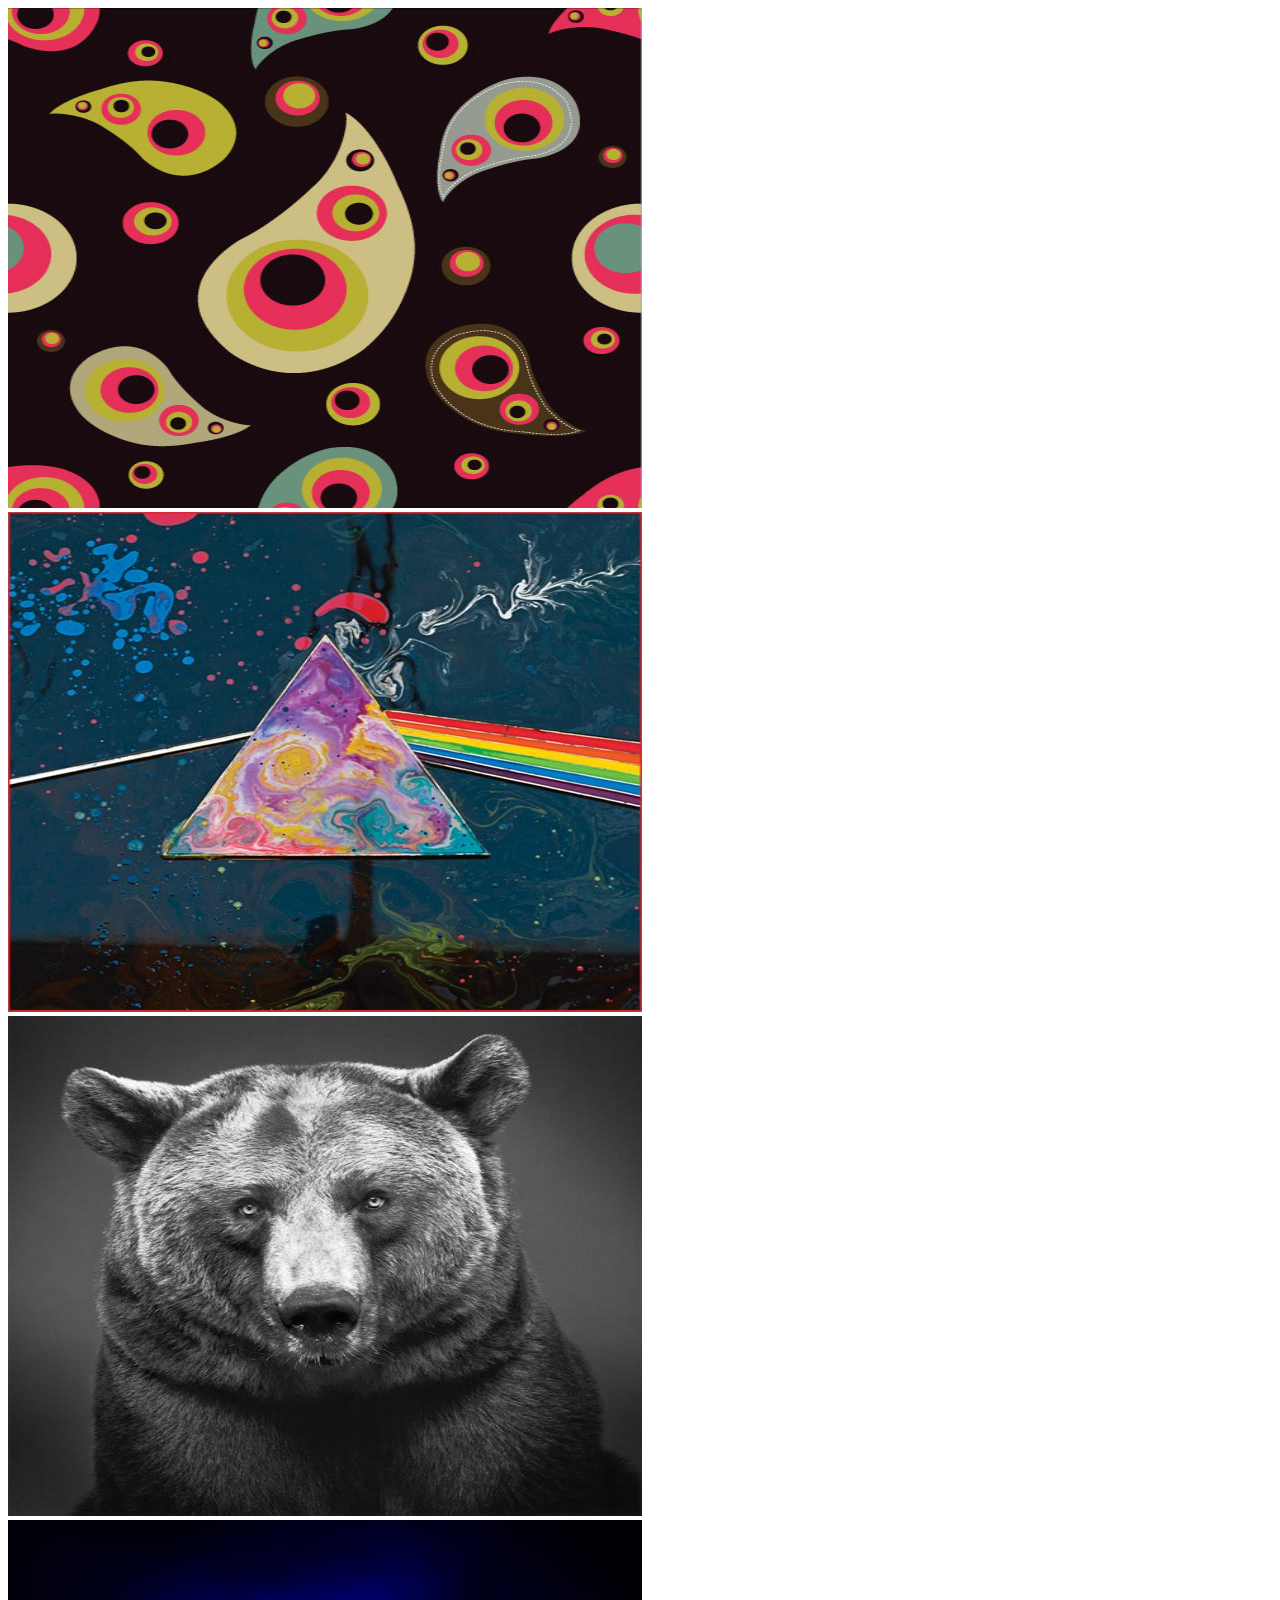
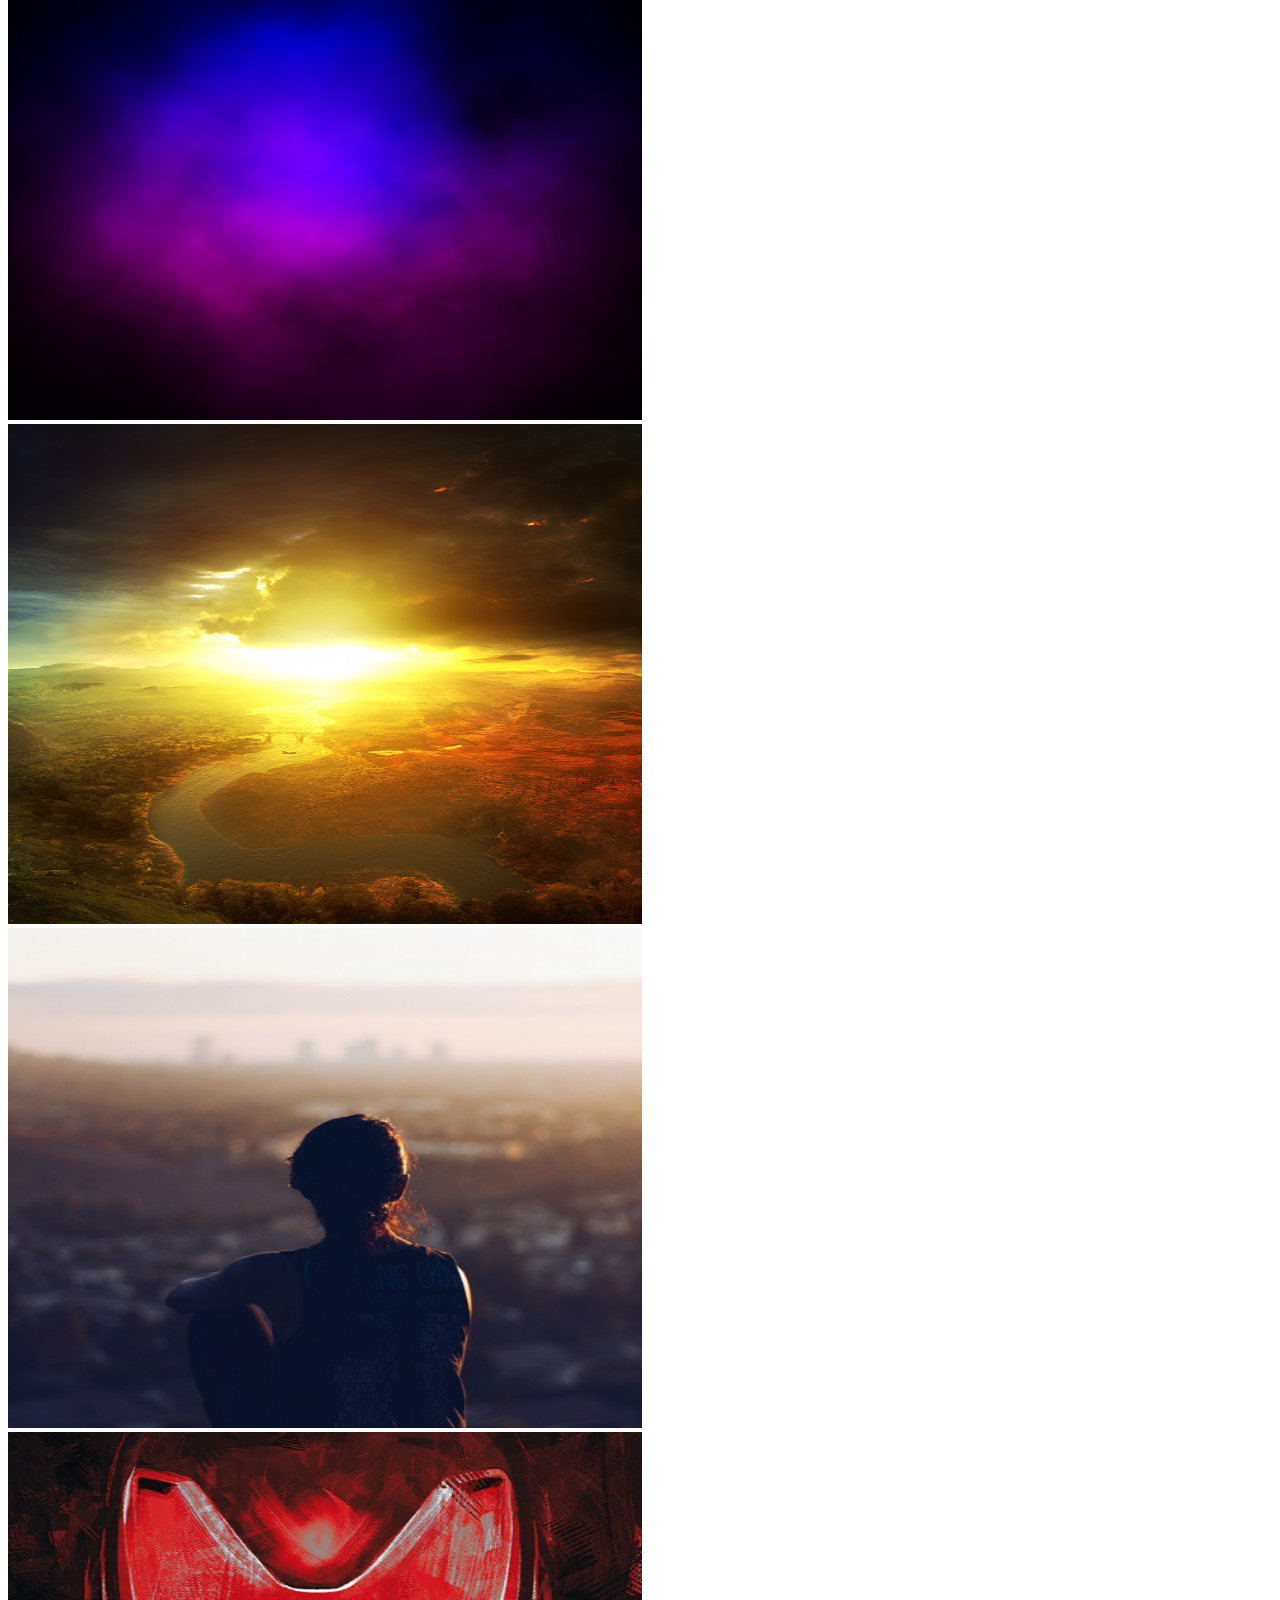
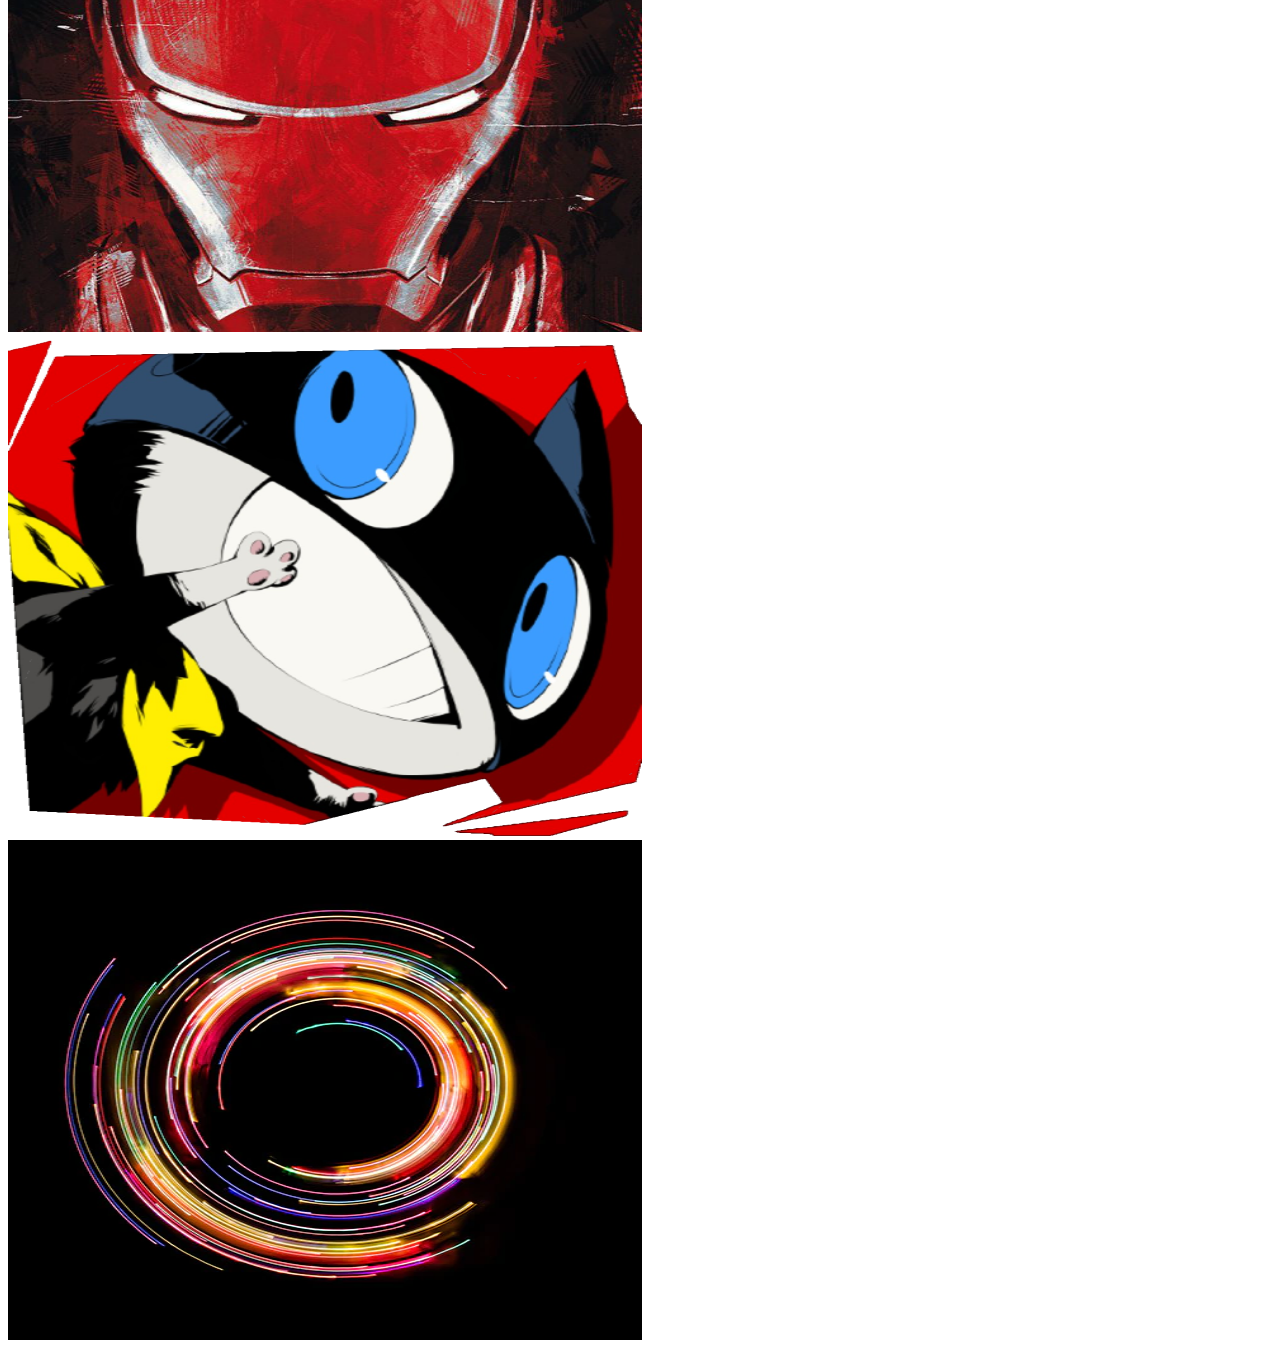
<file: Bootstrap/lab 3/lab3.html>
<!DOCTYPE html>
<html lang="en">
<head>
    <link rel="stylesheet" href="style.css">
    <!-- JS, Popper.js, and jQuery -->
    <script src="https://code.jquery.com/jquery-3.5.1.slim.min.js" integrity="sha384-DfXdz2htPH0lsSSs5nCTpuj/zy4C+OGpamoFVy38MVBnE+IbbVYUew+OrCXaRkfj" crossorigin="anonymous"></script>
    <script src="https://cdn.jsdelivr.net/npm/popper.js@1.16.0/dist/umd/popper.min.js" integrity="sha384-Q6E9RHvbIyZFJoft+2mJbHaEWldlvI9IOYy5n3zV9zzTtmI3UksdQRVvoxMfooAo" crossorigin="anonymous"></script>
    <script src="https://stackpath.bootstrapcdn.com/bootstrap/4.5.0/js/bootstrap.min.js" integrity="sha384-OgVRvuATP1z7JjHLkuOU7Xw704+h835Lr+6QL9UvYjZE3Ipu6Tp75j7Bh/kR0JKI" crossorigin="anonymous"></script>
    <!-- CSS only -->
    <link rel="stylesheet" href="https://stackpath.bootstrapcdn.com/bootstrap/4.5.0/css/bootstrap.min.css"
        integrity="sha384-9aIt2nRpC12Uk9gS9baDl411NQApFmC26EwAOH8WgZl5MYYxFfc+NcPb1dKGj7Sk" crossorigin="anonymous">
    <meta charset="UTF-8">
    <meta name="viewport" content="width=device-width, initial-scale=1.0">
    <title>Document</title>
</head>
<body>
    <div class="container-fluid">
        <div class="row">
            <div class="col-xs-4 col-sm-4 col-md-4 col-lg-4 col-xl-4"><img src="images/img1.jpg"></div>
            <div class="col-xs-4 col-sm-4 col-md-4 col-lg-4 col-xl-4"><img src="images/img2.jpg"></div>
            <div class="col-xs-4 col-sm-4 col-md-4 col-lg-4 col-xl-4"><img src="images/img3.jpg"></div>
        </div>
    
        <div class="row">
            <div class="col-xs-4 col-sm-4 col-md-4 col-lg-4 col-xl-4"><img src="images/img4.jpg"></div>
            <div class="col-xs-4 col-sm-4 col-md-4 col-lg-4 col-xl-4"><img src="images/img5.jpg"></div>
            <div class="col-xs-4 col-sm-4 col-md-4 col-lg-4 col-xl-4"><img src="images/img6.jpg"></div>
        </div>
        <div class="row">
            <div class="col-xs-4 col-sm-4 col-md-4 col-lg-4 col-xl-4"><img src="images/img7.jpg"></div>
            <div class="col-xs-4 col-sm-4 col-md-4 col-lg-4 col-xl-4"><img src="images/img8.jpg"></div>
            <div class="col-xs-4 col-sm-4 col-md-4 col-lg-4 col-xl-4"><img src="images/img9.jpg"></div>
        </div>
    </div>
</body>
</html>
</file>
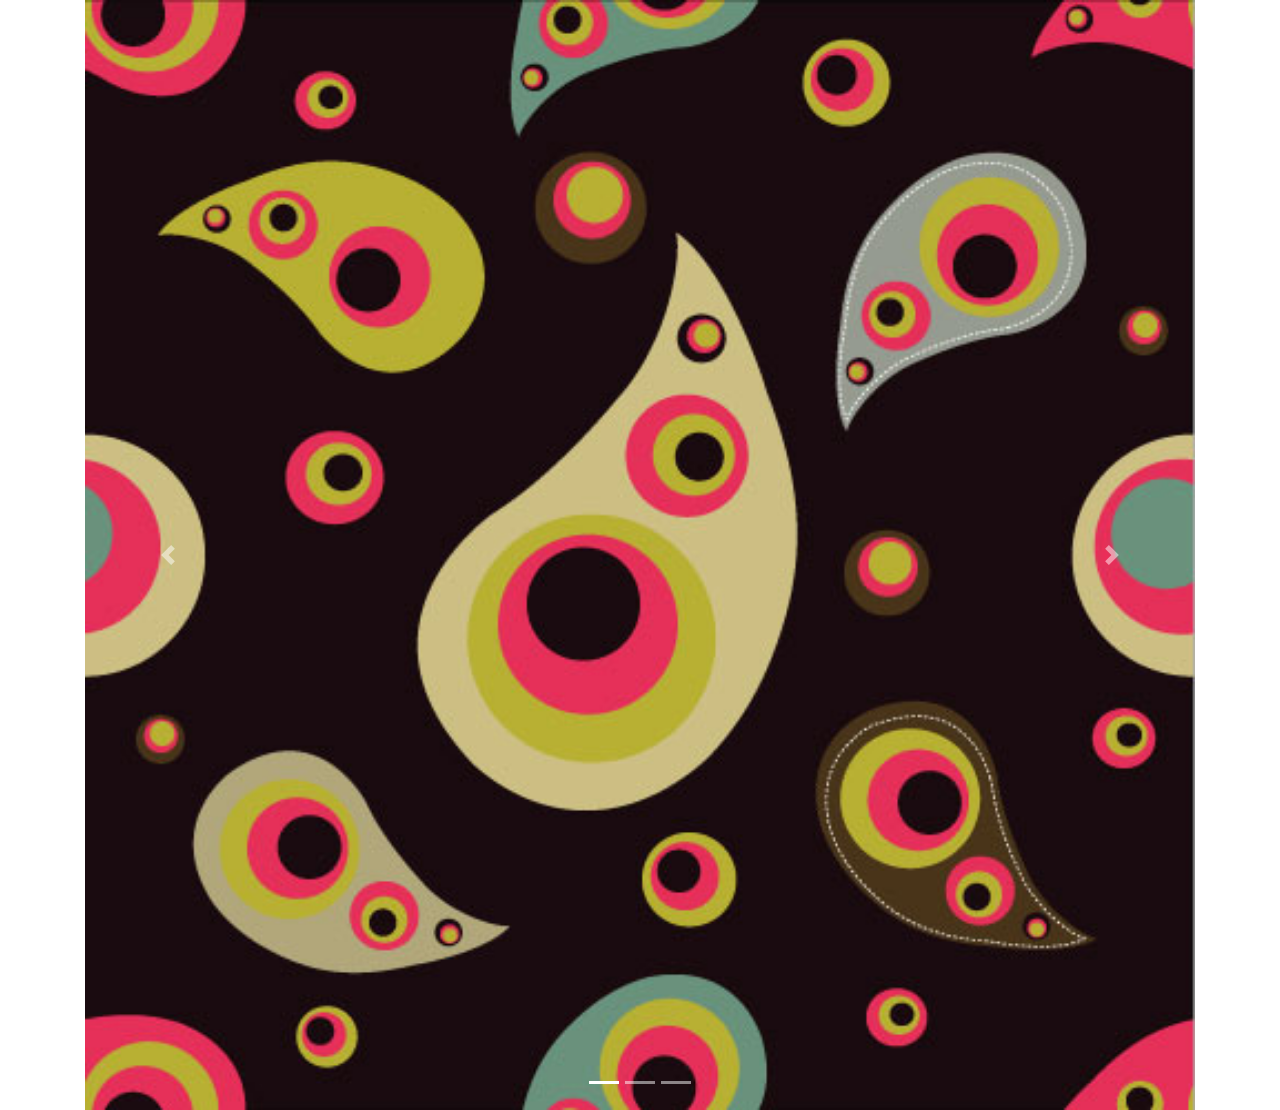
<file: Bootstrap/lab 4/lab4.html>
<!DOCTYPE html>
<html lang="en">

<head>
    <title>Bootstrap Example</title>
    <meta charset="utf-8">
    <meta name="viewport" content="width=device-width, initial-scale=1">
    <link rel="stylesheet" href="https://maxcdn.bootstrapcdn.com/bootstrap/4.5.0/css/bootstrap.min.css">
    <script src="https://ajax.googleapis.com/ajax/libs/jquery/3.5.1/jquery.min.js"></script>
    <script src="https://cdnjs.cloudflare.com/ajax/libs/popper.js/1.16.0/umd/popper.min.js"></script>
    <script src="https://maxcdn.bootstrapcdn.com/bootstrap/4.5.0/js/bootstrap.min.js"></script>
    <style>
        /* Make the image fully responsive */
        .carousel-inner img {
            width: 100%;
            height: 100%;
        }
    </style>
</head>

<body>
<div class="container">
    <div id="demo" class="carousel slide" data-ride="carousel">

        <!-- Indicators -->
        <ul class="carousel-indicators">
            <li data-target="#demo" data-slide-to="0" class="active"></li>
            <li data-target="#demo" data-slide-to="1"></li>
            <li data-target="#demo" data-slide-to="2"></li>
        </ul>

        <!-- The slideshow -->
        <div class="carousel-inner">
            <div class="carousel-item active">
                <img src="images/img1.jpg" alt="Los Angeles" width="1100" height="500">
            </div>
            <div class="carousel-item">
                <img src="images/img2.jpg" alt="Chicago" width="1100" height="500">
            </div>
            <div class="carousel-item">
                <img src="images/img3.jpg" alt="New York" width="1100" height="500">
            </div>
        </div>

        <!-- Left and right controls -->
        <a class="carousel-control-prev" href="#demo" data-slide="prev">
            <span class="carousel-control-prev-icon"></span>
        </a>
        <a class="carousel-control-next" href="#demo" data-slide="next">
            <span class="carousel-control-next-icon"></span>
        </a>
    </div>
</div>
</body>

</html>
</file>
<file: Bootstrap/Bootstrap_lab1/css/style.css>
html{
	font-family: verdana;
	font-size: 20px;
}
#elem1,#elem2,#elem3,#elem4,#elem5,#sub *{
	border:1px solid grey;
}

#elem1{
	background-color:red;
}
#elem2{
	background-color: orange;
}
#elem4{
	background-color: green;
}
#elem5{
	background-color: blue;
}
#sub *{
	background-color:yellow;
}
</file>
<file: Bootstrap/lab 3/style.css>
img {
    width: 634px;
    height: 500px;

}
</file>
